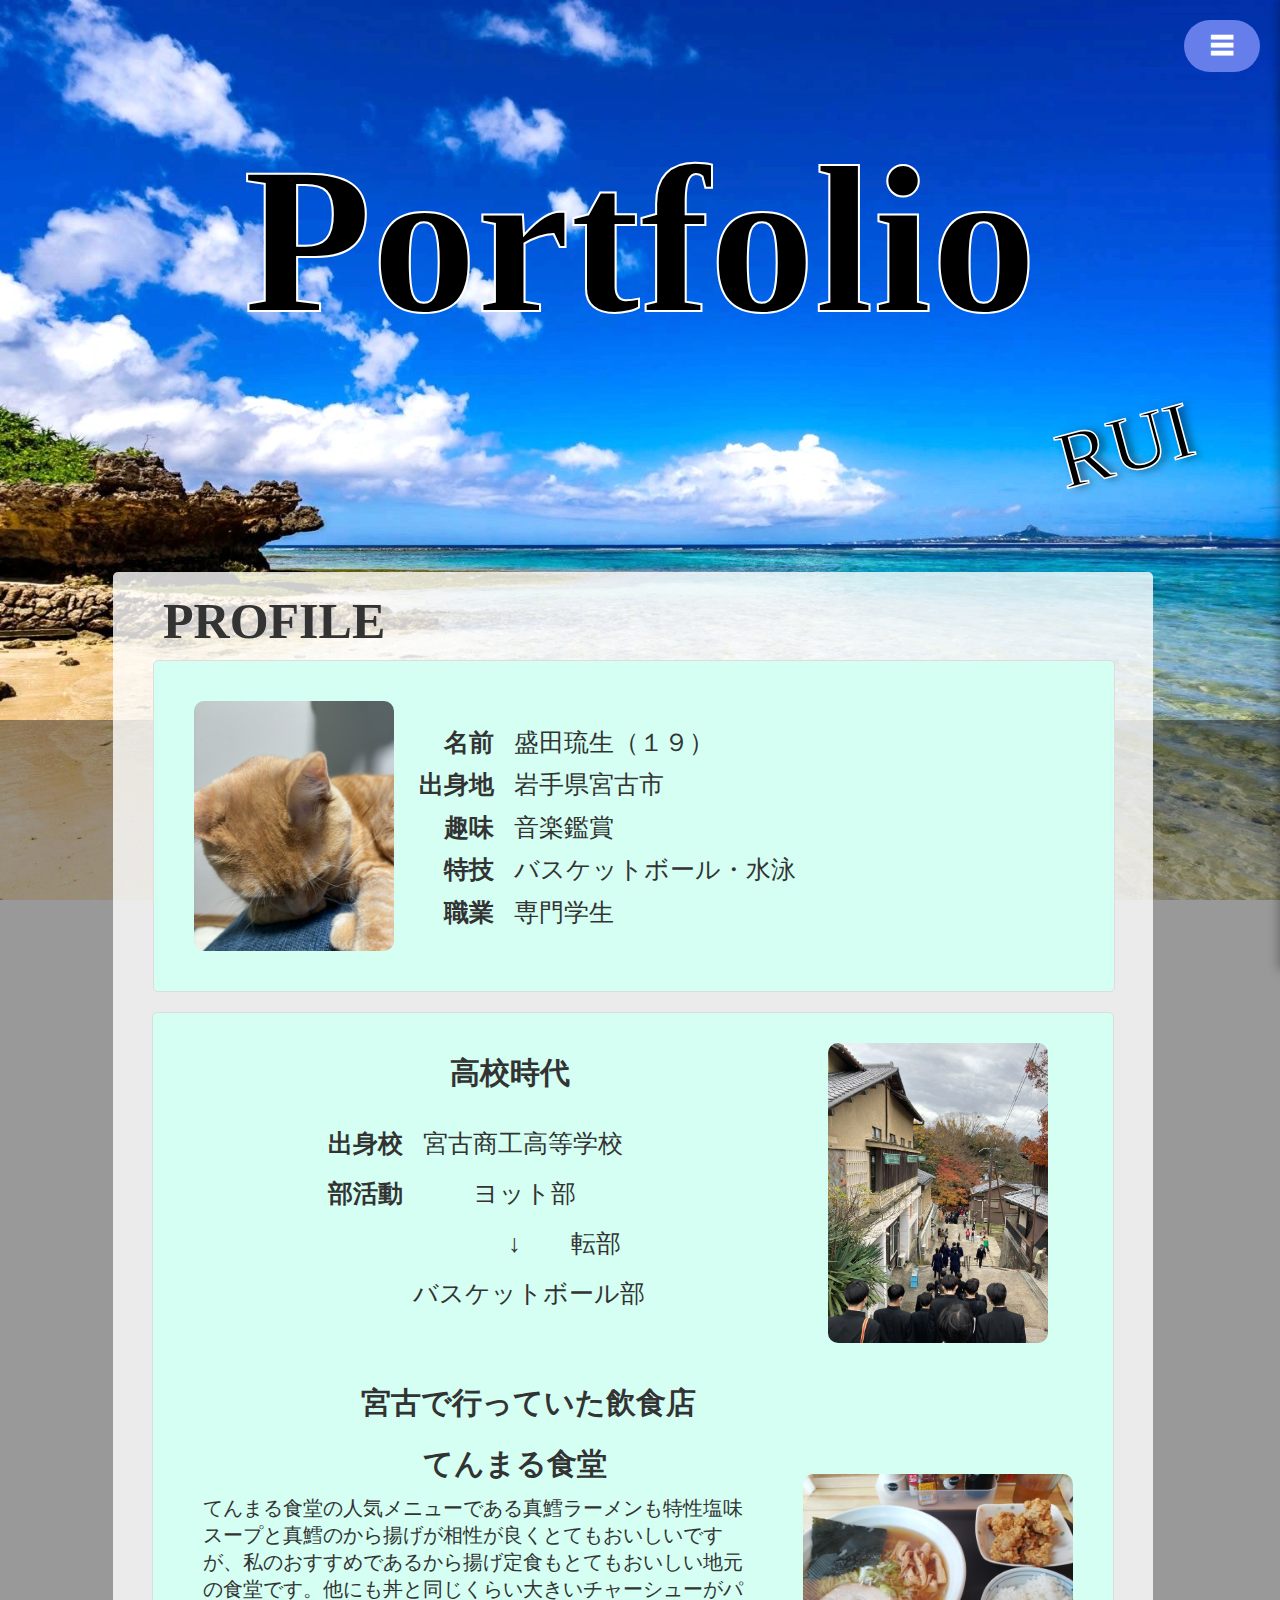
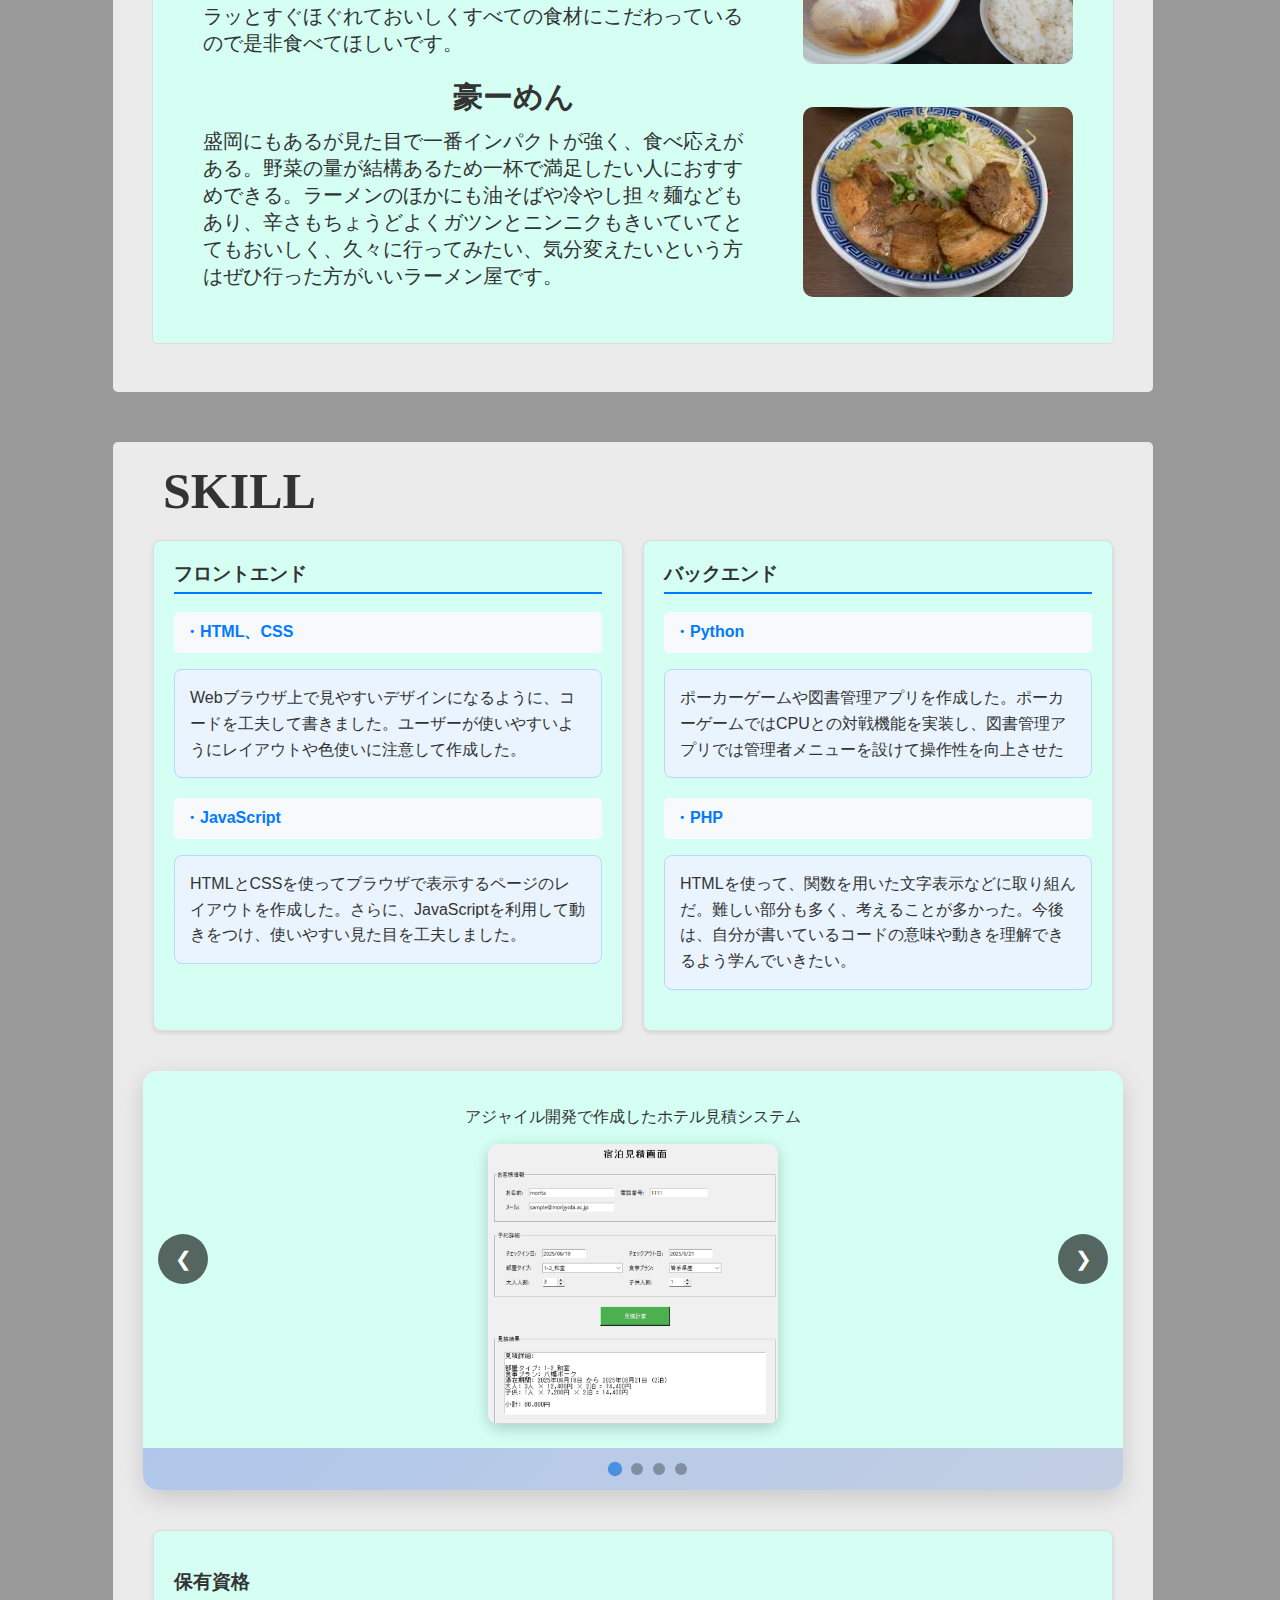
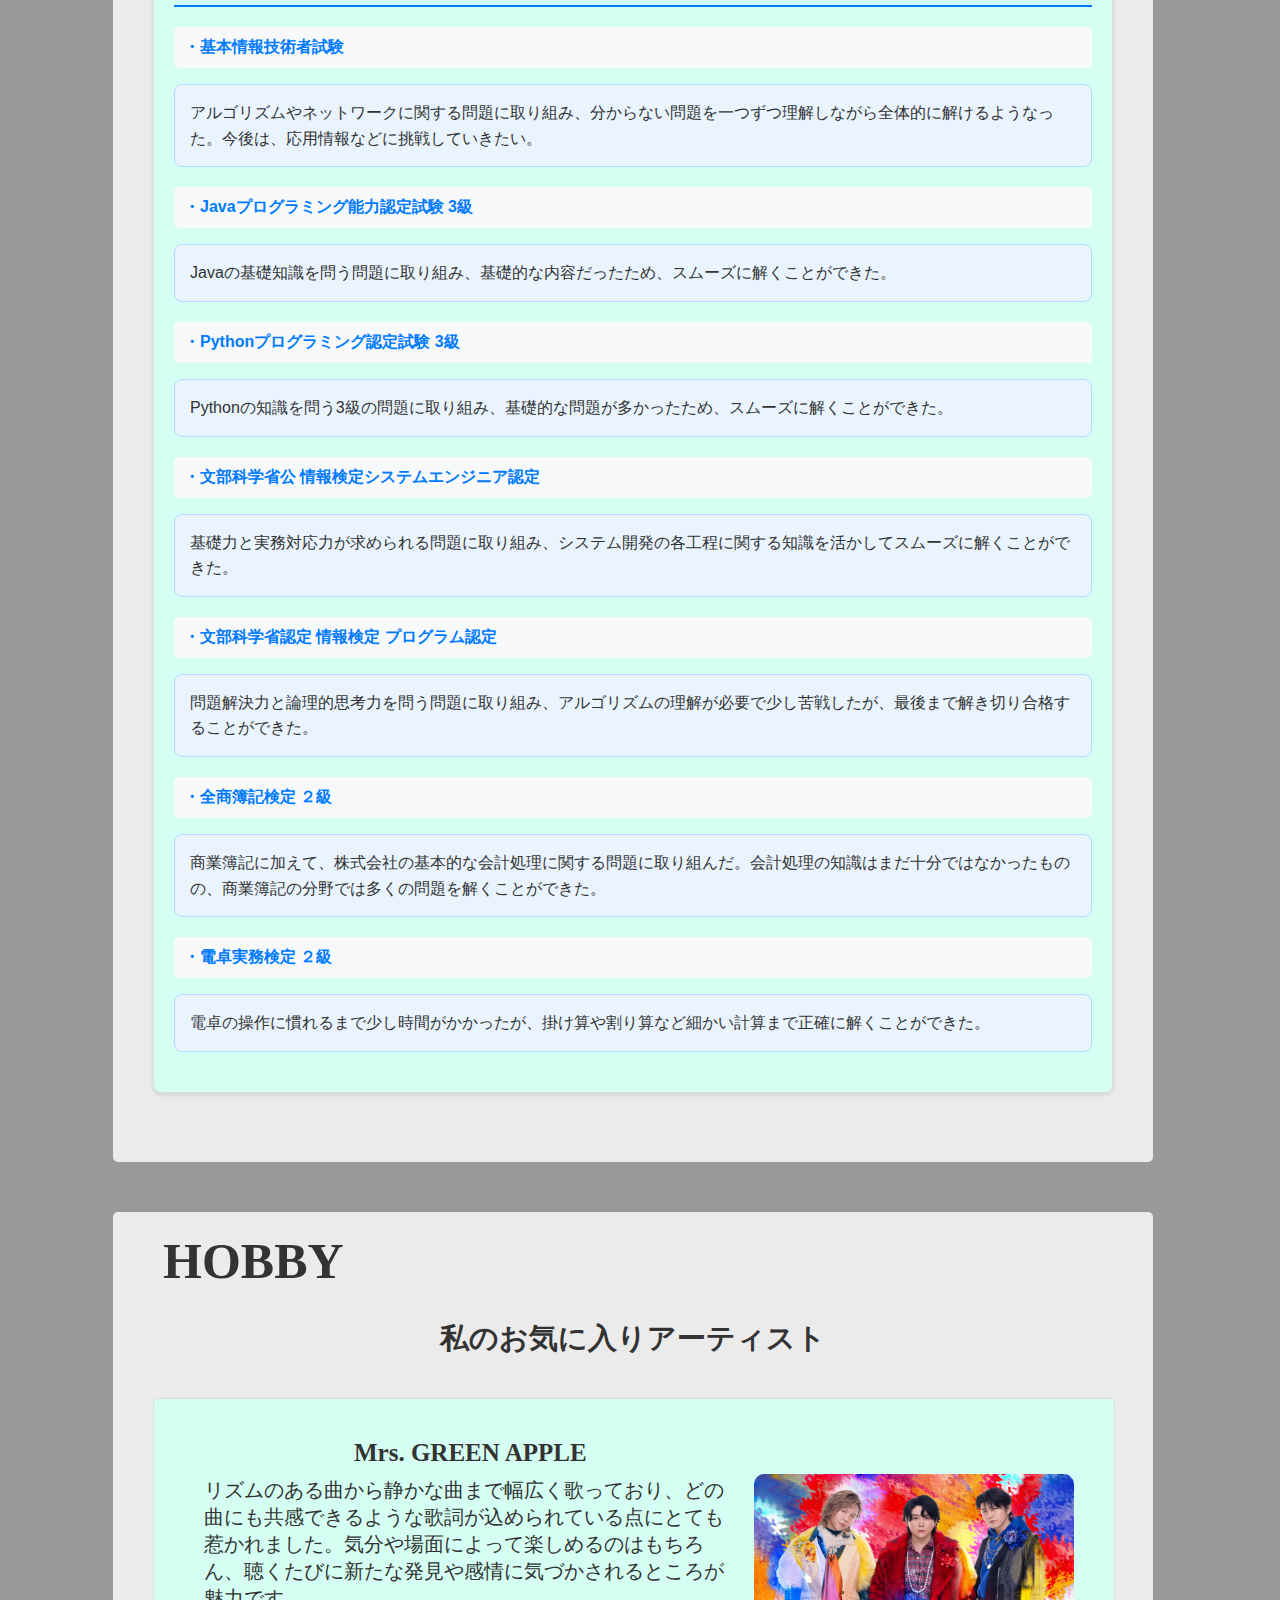
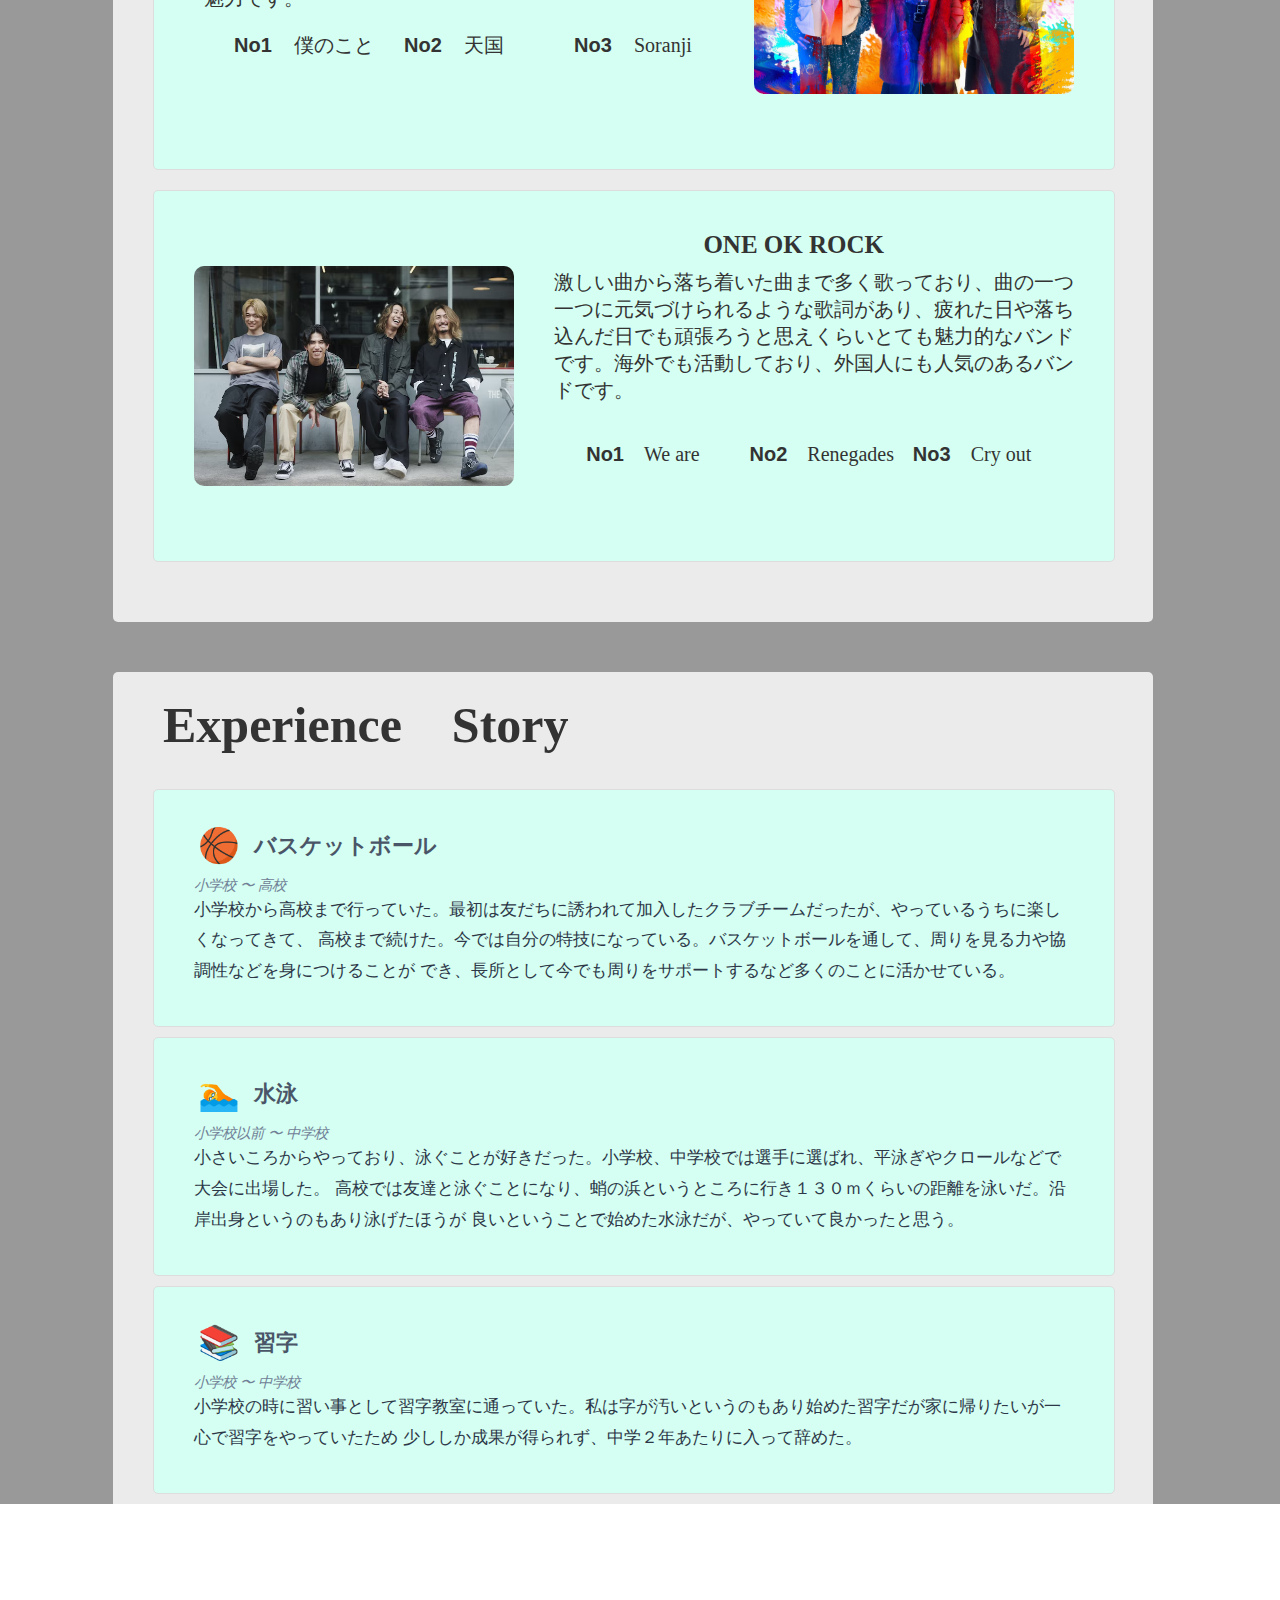
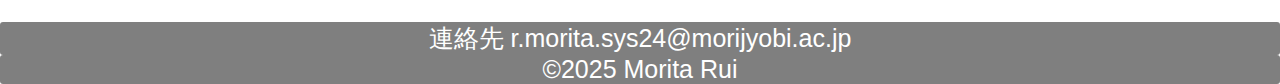
<file: index.html>
<!DOCTYPE html>
<html lang="ja">

<head>
    <meta charset="UTF-8">
    <meta name="viewport" content="width=device-width, initial-scale=1.0">
    <title>ポートフォリオ</title>
    <link rel="stylesheet" href="./index.css">
</head>

<body>
    <div id="dark-overlay"></div>
    <header>
        <div class="heading">
            <div class="rui-text">RUI</div>
            <h1>Portfolio</h1>
        </div>
        <div class="container">
            <div class="icon-container">
                <div id="menuIcon">
                    <span class="icon hamburger-icon">☰</span>
                </div>
            </div>

            <div class="taskbar" id="taskbar">
                <div class="taskbar-item" data-section="profile">
                    <span class="icon"></span> PROFILE
                </div>
                <div class="taskbar-item" data-section="skills">
                    <span class="icon"></span> SKILL
                </div>
                <div class="taskbar-item" data-section="hobby">
                    <span class="icon"></span> HOBBY
                </div>
                <div class="taskbar-item" data-section="experience">
                    <span class="icon"></span> Experience Story
                </div>
            </div>
        </div>
    </header>


    <main>
        <section class="section-profiles">
            <div id="profiles">
                <h2>PROFILE</h2>
            </div>
            <div class="projects">
                <div class="certification">
                    <div class="img-slide">
                        <div class="img-sliders">
                            <img src="./img/IMG_0448.jpg" width="250" height="300">
                            <img src="./img/IMG_1912.jpg" width="250" height="300">
                        </div>
                    </div>
                    <div class="justs">
                        <div class="adjust">
                            <h3 class="pro">名前</h3>
                            <h4>盛田琉生（１９）</h4>
                        </div>
                        <div class="adjust">
                            <h3 class="pro">出身地</h3>
                            <h4>岩手県宮古市</h4>
                        </div>
                        <div class="adjust">
                            <h3 class="pro">趣味</h3>
                            <h4>音楽鑑賞</h4>
                        </div>
                        <div class="adjust">
                            <h3 class="pro">特技</h3>
                            <h4>バスケットボール・水泳</h4>
                        </div>
                        <div class="adjust">
                            <h3 class="pro">職業</h3>
                            <h4>専門学生</h4>

                        </div>
                    </div>
                </div>
                <div class="certification2">
                    <div class="flex">
                        <div class="justs">
                            <h3 class="center">高校時代</h3>
                            <div class="adjust2">
                                <h3 class="pro2">出身校</h3>
                                <h4>宮古商工高等学校</h4>
                            </div>
                            <div class="adjust2">
                                <h3 class="pro2">部活動</h3>
                                <h4 class="club">ヨット部</h4>
                            </div>
                            <div class="adjust2">
                                <h4 class="club2">↓　　転部</h4>
                            </div>
                            <div class="adjust2">
                                <h4 class="club3">バスケットボール部</h4>
                            </div>
                        </div>
                        <div class="img-slide2">
                            <div class="img-sliders2">
                                <img src="./img/IMG_1285.jpg" width="250" height="300">
                                <img src="./img/IMG_1587.jpg" width="250" height="300">
                            </div>
                        </div>
                    </div>
                    <h3 class="center2">宮古で行っていた飲食店</h3>
                    <div class="restaurant">
                        <div class="tenmaru-gomen">
                            <h4 class="tenmaru">てんまる食堂</h4>
                            <p>てんまる食堂の人気メニューである真鱈ラーメンも特性塩味スープと真鱈のから揚げが相性が良くとてもおいしいですが、私のおすすめであるから揚げ定食もとてもおいしい地元の食堂です。他にも丼と同じくらい大きいチャーシューがパラッとすぐほぐれておいしくすべての食材にこだわっているので是非食べてほしいです。
                            </p>
                        </div>
                        <div class="eat-ten">
                            <img src="./img/てんまる.jpg" class="tenmaru-img">
                        </div>
                    </div>

                    <div class="restaurant">
                        <div class="tenmaru-gomen">
                            <h4 class="gomen">豪ーめん</h4>
                            <p>盛岡にもあるが見た目で一番インパクトが強く、食べ応えがある。野菜の量が結構あるため一杯で満足したい人におすすめできる。ラーメンのほかにも油そばや冷やし担々麺などもあり、辛さもちょうどよくガツンとニンニクもきいていてとてもおいしく、久々に行ってみたい、気分変えたいという方はぜひ行った方がいいラーメン屋です。
                            </p>
                        </div>
                        <div class="eat-go" style="margin-top: 30px;">
                            <img src="./img/ごーめん.jpg" class="gomen-img">
                        </div>
                    </div>
                </div>
            </div>
        </section>

        <section class="section-skill">
            <div id="profiles">
                <h2>SKILL</h2>
            </div>
            <div class="skills-container">
                <div class="skillcard1">
                    <h3>フロントエンド</h3>
                    <p>
                        <span class="skill-item">・HTML、CSS</span>
                    </p>
                    <div class="skill-details">
                        <p>Webブラウザ上で見やすいデザインになるように、コードを工夫して書きました。ユーザーが使いやすいようにレイアウトや色使いに注意して作成した。</p>
                    </div>
                    <p>
                        <span class="skill-item">・JavaScript</span>
                    </p>
                    <div class="skill-details">
                        <p>HTMLとCSSを使ってブラウザで表示するページのレイアウトを作成した。さらに、JavaScriptを利用して動きをつけ、使いやすい見た目を工夫しました。</p>
                    </div>
                </div>
                <div class="skillcard2">
                    <h3>バックエンド</h3>
                    <p>
                        <span class="skill-item">・Python</span>
                    </p>
                    <div class="skill-details">
                        <p>ポーカーゲームや図書管理アプリを作成した。ポーカーゲームではCPUとの対戦機能を実装し、図書管理アプリでは管理者メニューを設けて操作性を向上させた</p>
                    </div>
                    <p>
                        <span class="skill-item">・PHP</span>
                    </p>
                    <div class="skill-details">
                        <p>HTMLを使って、関数を用いた文字表示などに取り組んだ。難しい部分も多く、考えることが多かった。今後は、自分が書いているコードの意味や動きを理解できるよう学んでいきたい。</p>
                    </div>
                </div>
            </div>

            <div class="image-gallery">
                <div class="gallery-container">
                    <div class="gallery-track" id="galleryTrack">
                        <div class="gallery-slide">
                            <div class="block-regu">
                                <p class="text-top">アジャイル開発で作成したホテル見積システム</p>
                                <img src="./img/ホテル管理.png" alt="ホテル管理">
                            </div>
                        </div>
                        <div class="gallery-slide">
                            <div class="block-regu">
                                <p>Pythonで作成したポーカーゲーム</p>
                                <img src="./img/ポーカーゲーム.png" alt="ポーカーゲーム">
                            </div>
                        </div>
                        <div class="gallery-slide">
                            <div class="block-regu">
                                <p>Pythonで作成した図書管理システム</p>
                                <img src="./img/図書管理.png" alt="図書管理">
                            </div>
                        </div>
                        <div class="gallery-slide">
                            <div class="block-regu">
                                <p>javascriptで作成したタイピングゲーム</p>
                                <img src="./img/タイピング.png" alt="図書管理">
                            </div>
                        </div>
                    </div>
                    <button class="gallery-nav prev" onclick="previousSlide()">❮</button>
                    <button class="gallery-nav next" onclick="nextSlide()">❯</button>
                </div>
                <div class="gallery-indicators">
                    <span class="indicator active" onclick="currentSlide(1)"></span>
                    <span class="indicator" onclick="currentSlide(2)"></span>
                    <span class="indicator" onclick="currentSlide(3)"></span>
                    <span class="indicator" onclick="currentSlide(4)"></span>
                </div>
            </div>

            <div class="skills-container">
                <div class="get-skill">
                    <h3>保有資格</h3>
                    <p>
                        <span class="skill-item">・基本情報技術者試験</span>
                    </p>
                    <div class="skill-details">
                        <p>アルゴリズムやネットワークに関する問題に取り組み、分からない問題を一つずつ理解しながら全体的に解けるようなった。今後は、応用情報などに挑戦していきたい。</p>
                    </div>
                    <p>
                        <span class="skill-item">・Javaプログラミング能力認定試験 3級</span>
                    </p>
                    <div class="skill-details">
                        <p>Javaの基礎知識を問う問題に取り組み、基礎的な内容だったため、スムーズに解くことができた。</p>
                    </div>
                    <p>
                        <span class="skill-item">・Pythonプログラミング認定試験 3級</span>
                    </p>
                    <div class="skill-details">
                        <p>Pythonの知識を問う3級の問題に取り組み、基礎的な問題が多かったため、スムーズに解くことができた。</p>
                    </div>
                    <p>
                        <span class="skill-item">・文部科学省公 情報検定システムエンジニア認定</span>
                    </p>
                    <div class="skill-details">
                        <p>基礎力と実務対応力が求められる問題に取り組み、システム開発の各工程に関する知識を活かしてスムーズに解くことができた。</p>
                    </div>
                    <p>
                        <span class="skill-item">・文部科学省認定 情報検定 プログラム認定</span>
                    </p>
                    <div class="skill-details">
                        <p>問題解決力と論理的思考力を問う問題に取り組み、アルゴリズムの理解が必要で少し苦戦したが、最後まで解き切り合格することができた。</p>
                    </div>
                    <p>
                        <span class="skill-item">・全商簿記検定 ２級</span>
                    </p>
                    <div class="skill-details">
                        <p>商業簿記に加えて、株式会社の基本的な会計処理に関する問題に取り組んだ。会計処理の知識はまだ十分ではなかったものの、商業簿記の分野では多くの問題を解くことができた。</p>
                    </div>
                    <p>
                        <span class="skill-item">・電卓実務検定 ２級</span>
                    </p>
                    <div class="skill-details">
                        <p>電卓の操作に慣れるまで少し時間がかかったが、掛け算や割り算など細かい計算まで正確に解くことができた。</p>
                    </div>
                </div>
            </div>
        </section>

        <section class="section-hobby">
            <div id="profiles">
                <h2>HOBBY</h2>
            </div>
            <div class="artist">
                <h3>私のお気に入りアーティスト</h3>
            </div>
            <div class="projects">
                <div class="certification">
                    <div class="sinking">
                        <div class="singer-details">
                            <h3 class="singer">Mrs. GREEN APPLE</h3>
                            <p>リズムのある曲から静かな曲まで幅広く歌っており、どの曲にも共感できるような歌詞が込められている点にとても惹かれました。気分や場面によって楽しめるのはもちろん、聴くたびに新たな発見や感情に気づかされるところが魅力です。
                            </p>
                            <div class="align">
                                <div class="rank">
                                    <h5 class="number">No1</h5>
                                    <p class="num">僕のこと</p>
                                </div>
                                <div class="rank">
                                    <h5 class="number">No2</h5>
                                    <p class="num">天国</p>
                                </div>
                                <div class="rank">
                                    <h5 class="number">No3</h5>
                                    <p class="num">Soranji</p>
                                </div>
                            </div>
                        </div>
                        <div class="sing">
                            <img src="./img/ミセス.jpeg" class="sing-img1">
                        </div>
                    </div>
                </div>
                <div class="certification">
                    <div class="sinking">
                        <div class="sing">
                            <img src="./img/oneok.avif" class="sing-img2">
                        </div>
                        <div class="singer-details2">
                            <h3 class="singer2">ONE OK ROCK</h3>
                            <p>激しい曲から落ち着いた曲まで多く歌っており、曲の一つ一つに元気づけられるような歌詞があり、疲れた日や落ち込んだ日でも頑張ろうと思えくらいとても魅力的なバンドです。海外でも活動しており、外国人にも人気のあるバンドです。
                            </p>
                            <div class="align2">
                                <div class="rank2">
                                    <h5 class="number">No1</h5>
                                    <p class="num2">We are</p>
                                </div>
                                <div class="rank2">
                                    <h5 class="number">No2</h5>
                                    <p class="num2">Renegades</p>
                                </div>
                                <div class="rank2">
                                    <h5 class="number">No3</h5>
                                    <p class="num2">Cry out</p>
                                </div>
                            </div>
                        </div>
                    </div>
                </div>
        </section>
        <section class="section-experiencestory">
            <div id="profiles">
                <h2 class="exp">Experience　Story</h2>
            </div>
            <div class="certification">
                <div class="experience-card">
                    <div class="experience-title">
                        <div class="experience-icon basketball-icon">🏀</div>
                        バスケットボール
                    </div>
                    <div class="period">小学校 〜 高校</div>
                    <div class="experience-content">
                        小学校から高校まで行っていた。最初は友だちに誘われて加入したクラブチームだったが、やっているうちに楽しくなってきて、
                        高校まで続けた。今では自分の特技になっている。バスケットボールを通して、周りを見る力や協調性などを身につけることが
                        でき、長所として今でも周りをサポートするなど多くのことに活かせている。
                    </div>
                </div>
            </div>


            <div class="certification">
                <div class="experience-card">
                    <div class="experience-title">
                        <div class="experience-icon swimming-icon">🏊</div>
                        水泳
                    </div>
                    <div class="period">小学校以前 〜 中学校</div>
                    <div class="experience-content">
                        小さいころからやっており、泳ぐことが好きだった。小学校、中学校では選手に選ばれ、平泳ぎやクロールなどで大会に出場した。
                        高校では友達と泳ぐことになり、蛸の浜というところに行き１３０ｍくらいの距離を泳いだ。沿岸出身というのもあり泳げたほうが
                        良いということで始めた水泳だが、やっていて良かったと思う。
                    </div>
                </div>
            </div>


            <div class="certification">
                <div class="experience-card">
                    <div class="experience-title">
                        <div class="experience-icon study-icon">📚</div>
                        習字
                    </div>
                    <div class="period">小学校 〜 中学校</div>
                    <div class="experience-content">
                        小学校の時に習い事として習字教室に通っていた。私は字が汚いというのもあり始めた習字だが家に帰りたいが一心で習字をやっていたため
                        少ししか成果が得られず、中学２年あたりに入って辞めた。
                    </div>
                </div>
            </div>
        </section>
    </main>

    <footer>
        <p class="footer-p">連絡先 r.morita.sys24@morijyobi.ac.jp</p>
        <p class="footer-p">©2025 Morita Rui</p>
    </footer>
    <script type="text/javascript" src="index.js"></script>
</body>

</html>
</file>
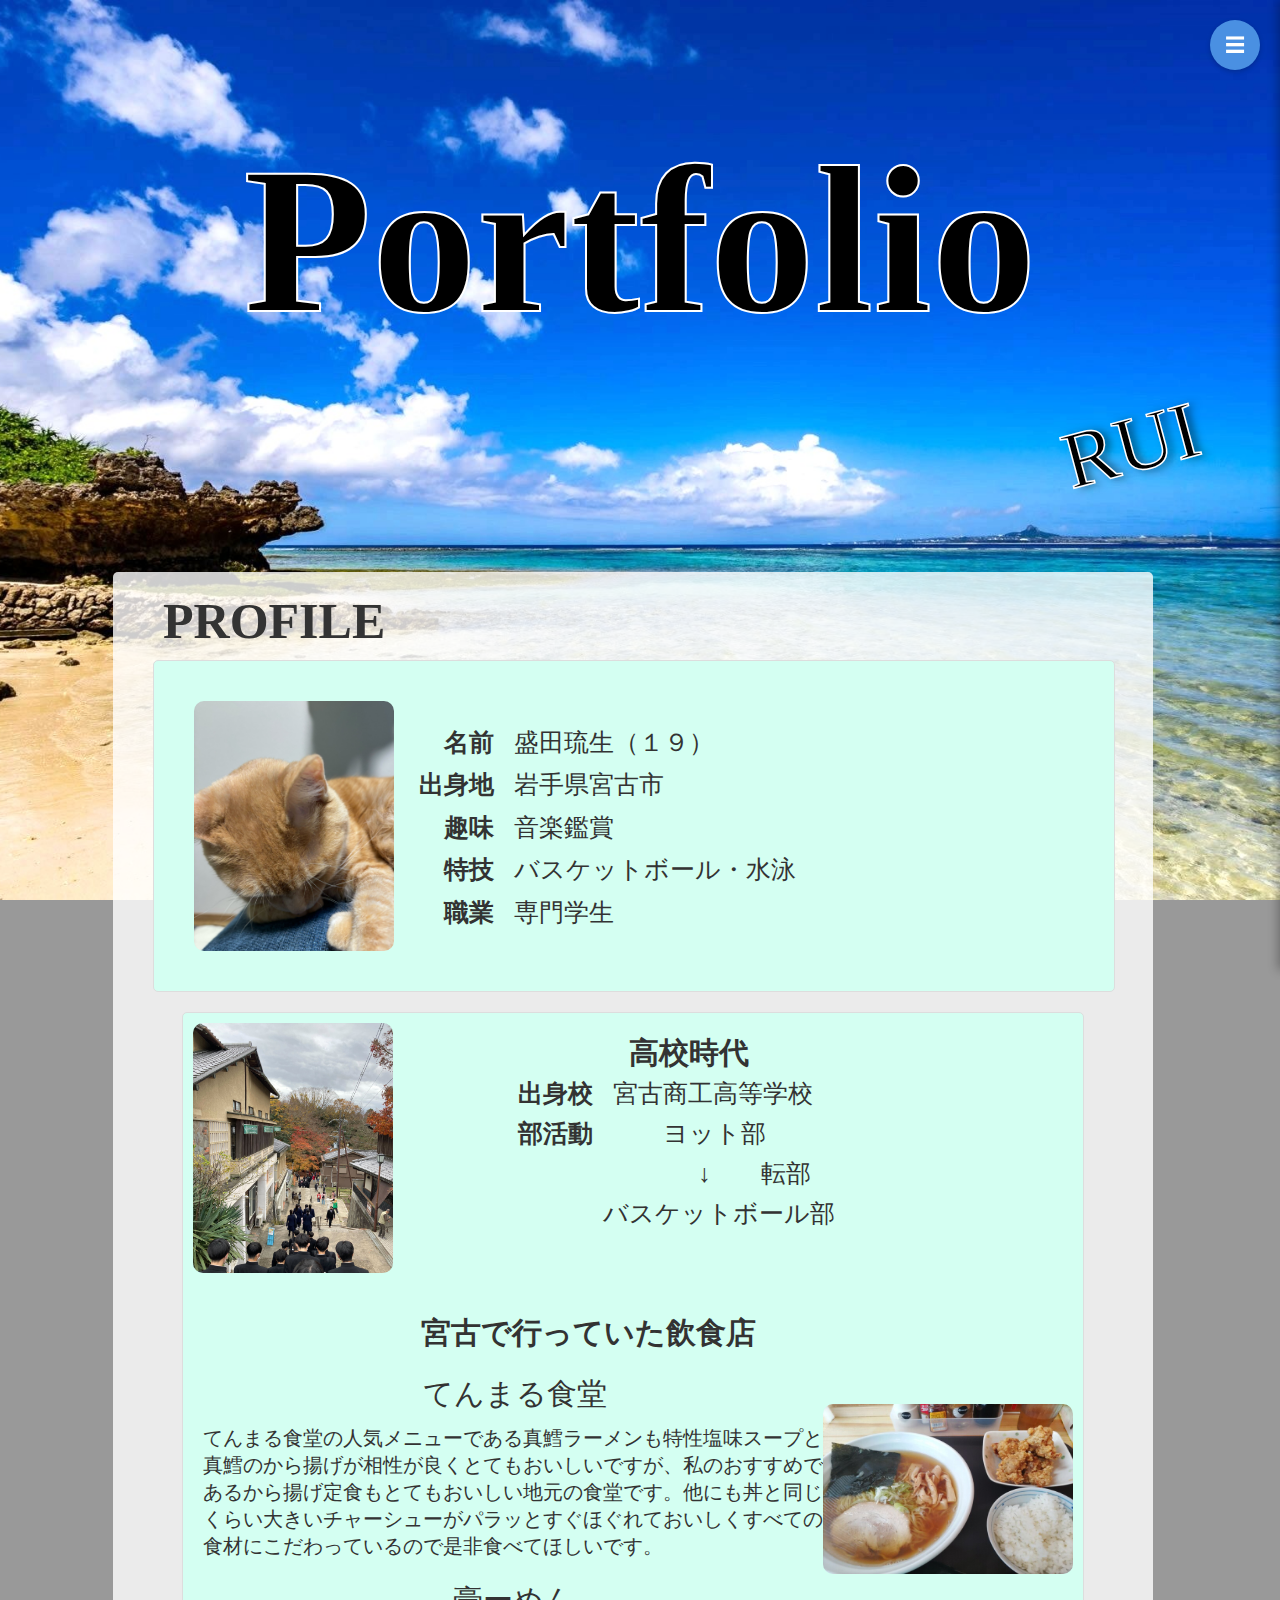
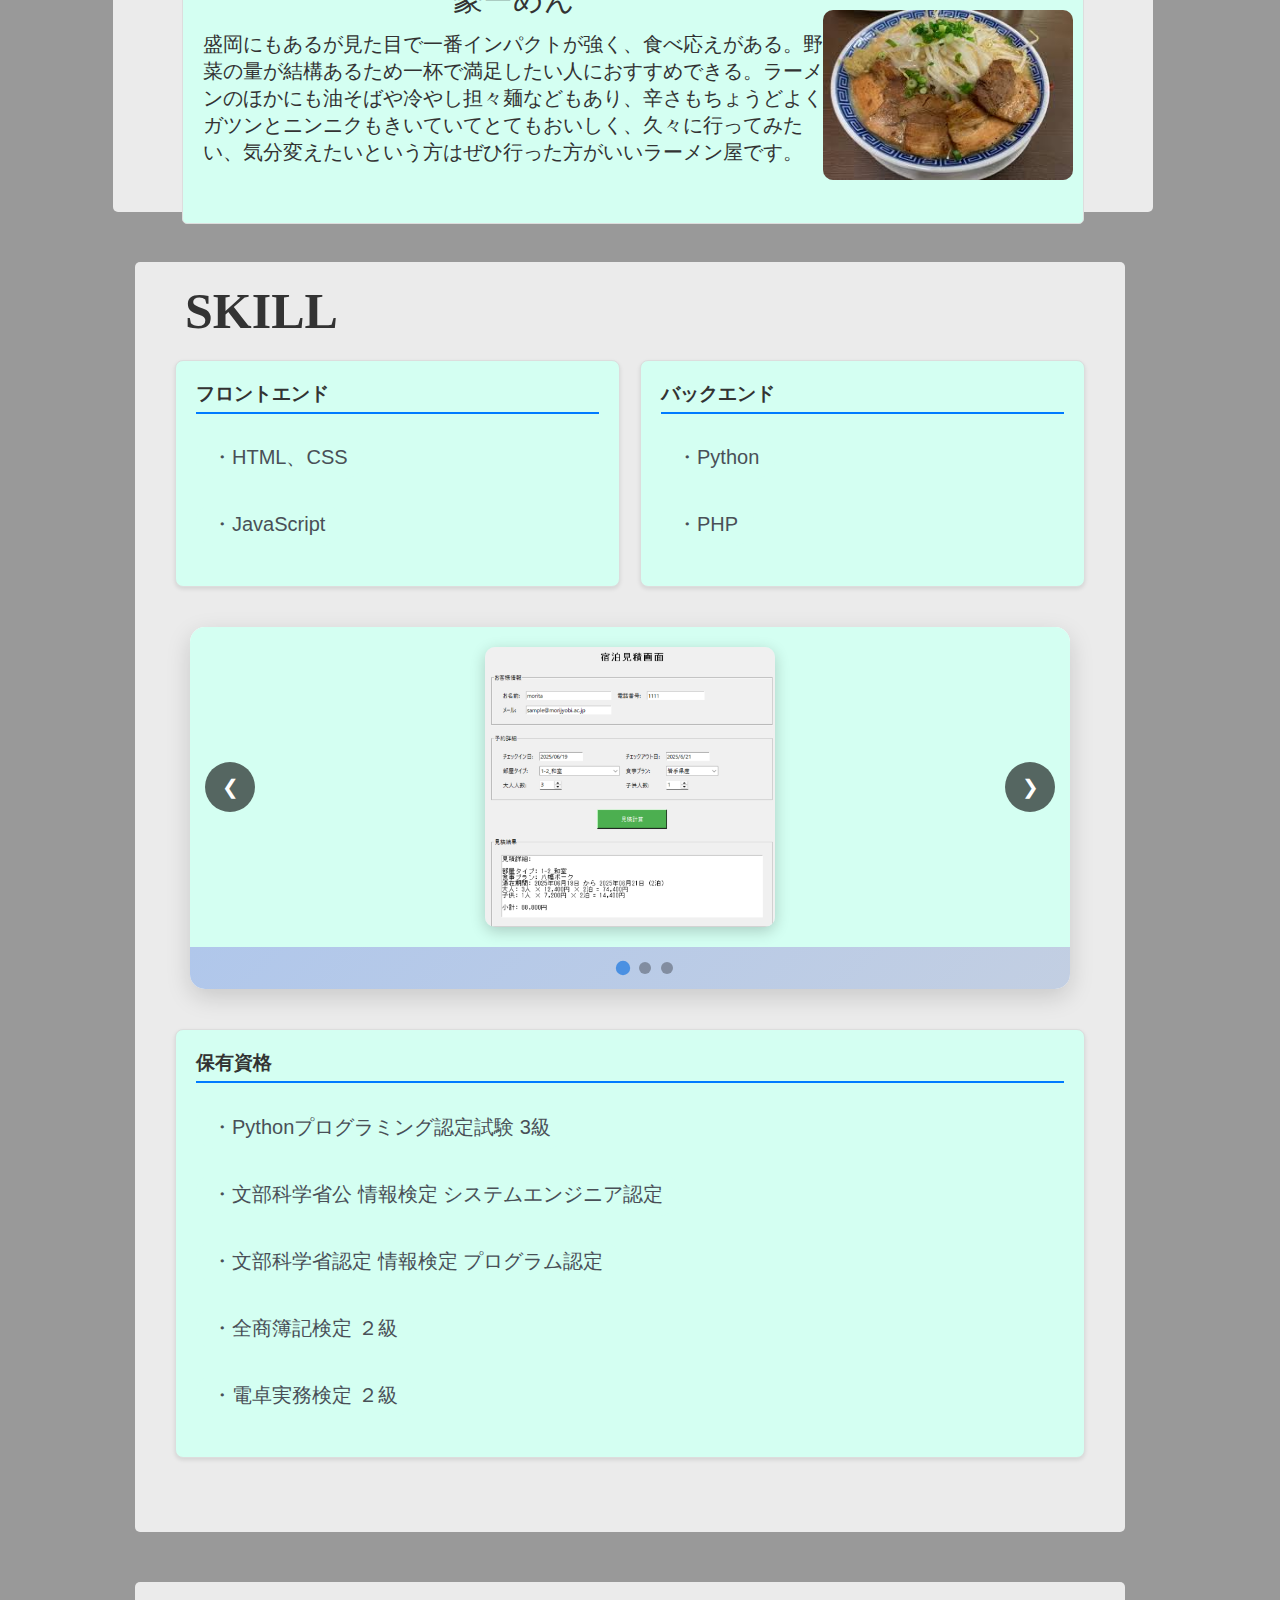
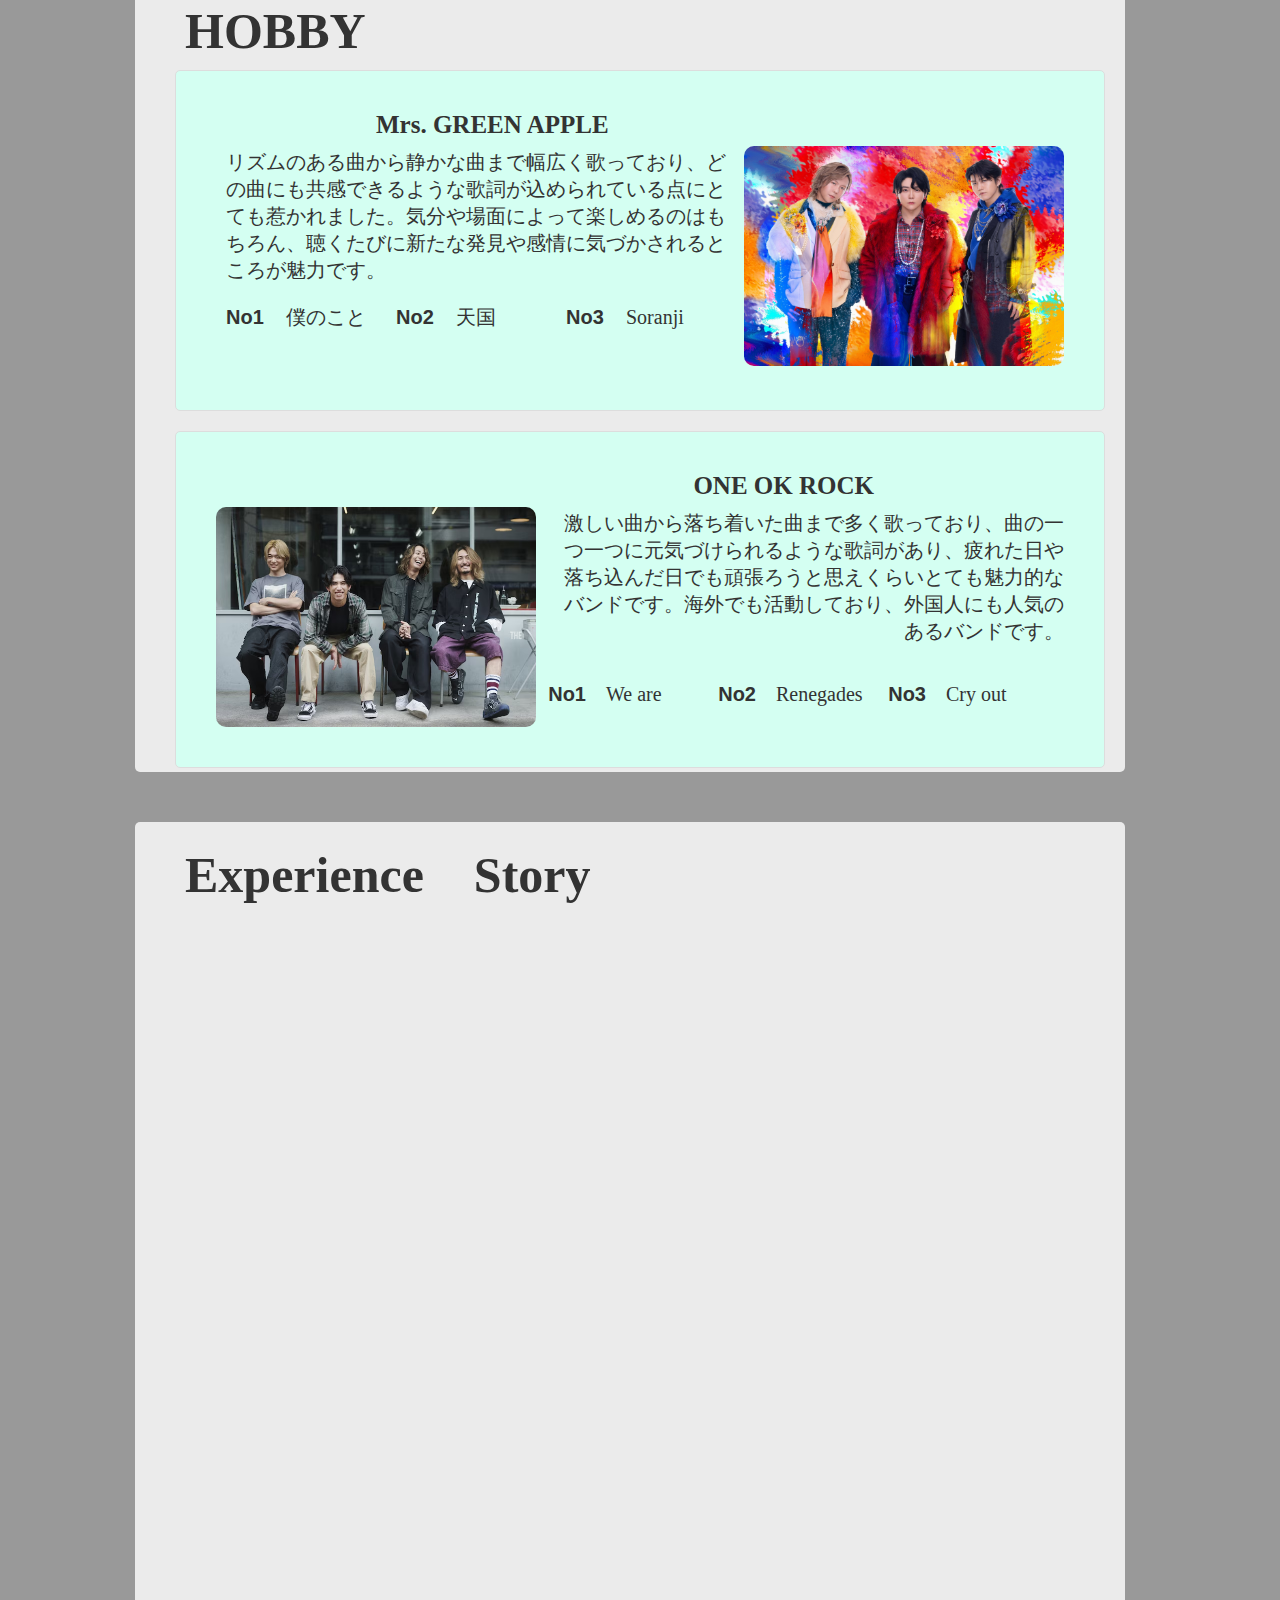
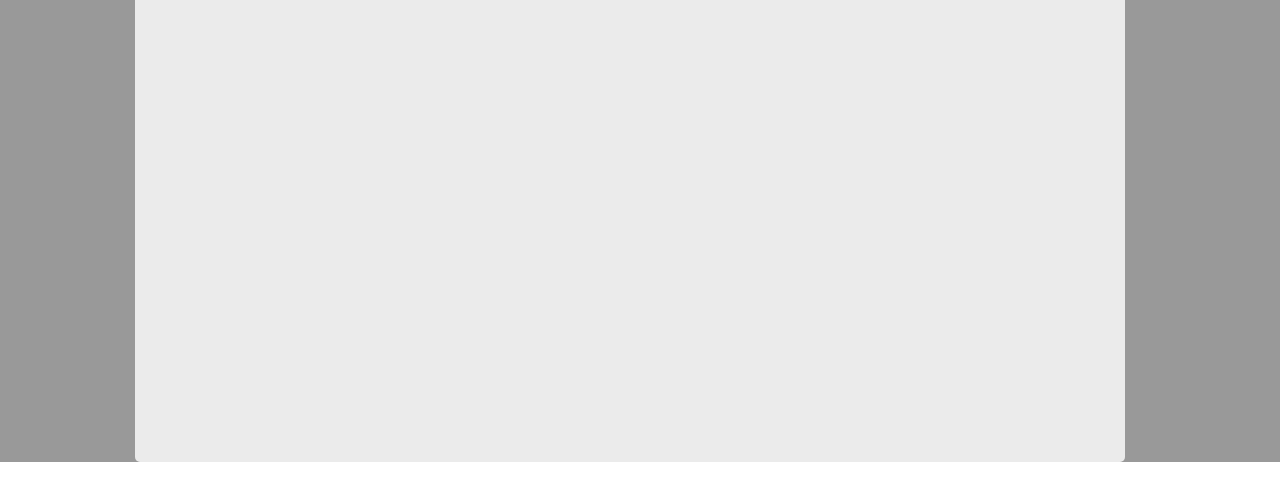
<file: index/index.html>
<!DOCTYPE html>
<html lang="ja">

<head>
    <meta charset="UTF-8">
    <meta name="viewport" content="width=device-width, initial-scale=1.0">
    <title>ポートフォリオ</title>
    <link rel="stylesheet" href="./index.css">
</head>

<body>
    <header>
        <div class="heading">
            <div class="rui-text">RUI</div>
            <h1>Portfolio</h1>
        </div>
        <div class="container">
            <div class="taskbar" id="taskbar">
                <div class="taskbar-item" onclick="selectTask('home')">
                    <span class="icon"></span> PROFILE
                </div>
                <div class="taskbar-item" onclick="selectTask('search')">
                    <span class="icon"></span> SKILL
                </div>
                <div class="taskbar-item" onclick="selectTask('settings')">
                    <span class="icon"></span> HOBBY
                </div>
                <div class="taskbar-item" onclick="selectTask('special')">
                    <span class="icon"></span> Experience　Story
                </div>
            </div>

            <div class="icon-container">
                <div class="menu-icon" id="menuIcon">
                    ☰
                </div>
            </div>
        </div>
    </header>


    <main>
        <section class="section-profiles">
            <div id="profiles">
                <h2>PROFILE</h2>
            </div>
            <div class="projects">
                <div class="certification">
                    <div class="img-slide">
                        <div class="img-sliders">
                            <img src="./IMG_0448.jpg" width="250" height="300">
                            <img src="./IMG_1912.jpg" width="250" height="300">
                        </div>
                    </div>
                    <div class="justs">
                        <div class="adjust">
                            <h3 class="pro">名前</h3>
                            <h4>盛田琉生（１９）</h4>
                        </div>
                        <div class="adjust">
                            <h3 class="pro">出身地</h3>
                            <h4>岩手県宮古市</h4>
                        </div>
                        <div class="adjust">
                            <h3 class="pro">趣味</h3>
                            <h4>音楽鑑賞</h4>
                        </div>
                        <div class="adjust">
                            <h3 class="pro">特技</h3>
                            <h4>バスケットボール・水泳</h4>
                        </div>
                        <div class="adjust">
                            <h3 class="pro">職業</h3>
                            <h4>専門学生</h4>

                        </div>
                    </div>
                </div>
                <div class="certification2">
                    <div class="flex">
                        <div class="img-slide">
                            <div class="img-sliders">
                                <img src="./IMG_1285.jpg" width="250" height="300">
                                <img src="./IMG_1587.jpg" width="250" height="300">
                            </div>
                        </div>
                        <div class="justs">
                            <h3 class="center">高校時代</h3>
                            <div class="adjust2">
                                <h3 class="pro2">出身校</h3>
                                <h4>宮古商工高等学校</h4>
                            </div>
                            <div class="adjust2">
                                <h3 class="pro2">部活動</h3>
                                <h4 class="club">ヨット部</h4>
                            </div>
                            <div class="adjust2">
                                <h4 class="club2">↓　　転部</h4>
                            </div>
                            <div class="adjust2">
                                <h4 class="club3">バスケットボール部</h4>
                            </div>
                        </div>
                    </div>
                    <h3 class="center2">宮古で行っていた飲食店</h3>
                    <div class="restaurant">
                        <div class="tenmaru-gomen">
                            <h4 class="tenmaru">てんまる食堂</h4>
                            <p>てんまる食堂の人気メニューである真鱈ラーメンも特性塩味スープと真鱈のから揚げが相性が良くとてもおいしいですが、私のおすすめであるから揚げ定食もとてもおいしい地元の食堂です。他にも丼と同じくらい大きいチャーシューがパラッとすぐほぐれておいしくすべての食材にこだわっているので是非食べてほしいです。
                            </p>
                        </div>
                        <div class="eat-ten">
                            <img src="./てんまる.jpg" width="250" height="170" style="border-radius: 10px;">
                        </div>
                    </div>

                    <div class="restaurant">
                        <div class="tenmaru-gomen">
                            <h4 class="gomen">豪ーめん</h4>
                            <p>盛岡にもあるが見た目で一番インパクトが強く、食べ応えがある。野菜の量が結構あるため一杯で満足したい人におすすめできる。ラーメンのほかにも油そばや冷やし担々麺などもあり、辛さもちょうどよくガツンとニンニクもきいていてとてもおいしく、久々に行ってみたい、気分変えたいという方はぜひ行った方がいいラーメン屋です。</p>
                        </div>
                        <div class="eat-go" style="margin-top: 30px;">
                            <img src="./ごーめん.jpg" width="250" height="170" style=" border-radius: 10px;">
                        </div>
                    </div>
                </div>
            </div>
            </div>
        </section>

        <section class="section-skill">
            <div id="profiles">
                <h2>SKILL</h2>
            </div>
            <div class="skills-container">
                <div class="skillcard1">
                    <h3>フロントエンド</h3>
                    <p>
                        <span class="skill-item" onclick="showDetails('html-css')">・HTML、CSS</span><br>
                    </p>
                    <div id="html-css-details" class="skill-details">
                        <button class="close-btn" onclick="hideDetails('html-css')">×</button>
                        <h4>HTML、CSS</h4>
                        <p>Webブラウザ上で見やすいようなデザインでコードを書くことができ、課題にも周りと協力して行うことができた。</p>
                    </div>
                    <p>
                        <span class="skill-item" onclick="showDetails('javascript')">・JavaScript</span>
                    </p>
                    <div id="javascript-details" class="skill-details">
                        <button class="close-btn" onclick="hideDetails('javascript')">×</button>
                        <h4>JavaScript</h4>
                        <p>HTML,CSSを活用しながら、それにアニメーションみたいな動きをつけ扱いやすいブラウザを作成することができた。</p>
                    </div>
                </div>
                <div class="skillcard2">
                    <h3>バックエンド</h3>
                    <p>
                        <span class="skill-item" onclick="showDetails('python')">・Python</span>
                    </p>
                    <div id="python-details" class="skill-details">
                        <button class="close-btn" onclick="hideDetails('python')">×</button>
                        <h4>Python</h4>
                        <p>Pythonではポーカーゲームや図書管理アプリなどを作り、CPUとの対戦や管理者メニューなどを実装し多くのことを学ぶことができた。</p>
                    </div>
                    <p>
                        <span class="skill-item" onclick="showDetails('php')">・PHP</span>
                    </p>
                    <div id="php-details" class="skill-details">
                        <button class="close-btn" onclick="hideDetails('php')">×</button>
                        <h4>PHP</h4>
                        <p>HTMLを用いて、関数で文字を表示させたりなど難しいところが多く、考えることがたくさんあるのでこれからもっと理解できるように勉強していきたい。</p>
                    </div>
                </div>
            </div>

            <div class="image-gallery">
                <div class="gallery-container">
                    <div class="gallery-track" id="galleryTrack">
                        <div class="gallery-slide">
                            <img src="./ホテル管理.png" alt="ホテル管理">
                        </div>
                        <div class="gallery-slide">
                            <img src="./ポーカーゲーム.png" alt="ポーカーゲーム">
                        </div>
                        <div class="gallery-slide">
                            <img src="./図書管理.png" alt="図書管理">
                        </div>
                    </div>
                    <button class="gallery-nav prev" onclick="previousSlide()">❮</button>
                    <button class="gallery-nav next" onclick="nextSlide()">❯</button>
                </div>
                <div class="gallery-indicators">
                    <span class="indicator active" onclick="currentSlide(1)"></span>
                    <span class="indicator" onclick="currentSlide(2)"></span>
                    <span class="indicator" onclick="currentSlide(3)"></span>
                </div>
            </div>

            <div class="skills-container">
                <div class="get-skill">
                    <h3>保有資格</h3>
                    <p>
                        <span class="skill-item" onclick="showDetails('python-skill')">・Pythonプログラミング認定試験 3級</span><br>
                    </p>
                    <div id="python-skill-details" class="skill-details">
                        <button class="close-btn" onclick="hideDetails('python-skill')">×</button>
                        <h4>Pythonプログラミング認定試験</h4>
                        <p>Pythonの知識的な問題で、3級なのでそこまで難しいものはなく、簡単に解くことができた。</p>
                    </div>
                    <p>
                        <span class="skill-item" onclick="showDetails('system-skill')">・文部科学省公 情報検定
                            システムエンジニア認定</span><br>
                    </p>
                    <div id="system-skill-details" class="skill-details">
                        <button class="close-btn" onclick="hideDetails('system-skill')">×</button>
                        <h4>文部科学省公 情報検定 システムエンジニア認定</h4>
                        <p>基礎力と実務対応力が必要になる問題で、システム開発の各工程に関する知識などが出てある程度勉強していたため簡単に解くことができた。</p>
                    </div>
                    <p>
                        <span class="skill-item" onclick="showDetails('program-skill')">・文部科学省認定 情報検定 プログラム認定</span><br>
                    </p>
                    <div id="program-skill-details" class="skill-details">
                        <button class="close-btn" onclick="hideDetails('program-skill')">×</button>
                        <h4>文部科学省認定 情報検定 プログラム認定</h4>
                        <p>問題解決力と論理的思考力が問われるもので、アルゴリズムの理解などが必要で少し苦戦したが解けない問題ではなかったので最後まで解くことができ合格することができた</p>
                    </div>
                    <p>
                        <span class="skill-item" onclick="showDetails('Bookkeeping-skill')">・全商簿記検定 ２級</span><br>
                    </p>
                    <div id="Bookkeeping-skill-details" class="skill-details">
                        <button class="close-btn" onclick="hideDetails('Bookkeeping-skill')">×</button>
                        <h4>全商簿記検定 ２級</h4>
                        <p>商業簿記に加えて、株式会社の基本的な会計処理に関する知識などが問われ、会計処理などの知識ではそこまで得意ではなかったが商業簿記で多く解くことができた。</p>
                    </div>
                    <p>
                        <span class="skill-item" onclick="showDetails('col-skill')">・電卓実務検定 ２級</span><br>
                    </p>
                    <div id="col-skill-details" class="skill-details">
                        <button class="close-btn" onclick="hideDetails('col-skill')">×</button>
                        <h4>電卓実務検定 ２級</h4>
                        <p>電卓になれるのに少し時間がかかったが、掛け算や割り算など細かいとこまで解くことができた。</p>
                    </div>
                </div>
            </div>
        </section>

        <section class="section-hobby">
            <div id="profiles">
                <h2>HOBBY</h2>
            </div>
            <div class="projects">
                <div class="certification">
                    <div class="sinking">
                        <div class="singer-details">
                            <h3 class="singer">Mrs. GREEN APPLE</h3>
                            <p>リズムのある曲から静かな曲まで幅広く歌っており、どの曲にも共感できるような歌詞が込められている点にとても惹かれました。気分や場面によって楽しめるのはもちろん、聴くたびに新たな発見や感情に気づかされるところが魅力です。
                            </p>
                            <div class="align">
                                <div class="rank">
                                    <h5 class="number">No1</h5>
                                    <p class="num">僕のこと</p>
                                </div>
                                <div class="rank">
                                    <h5 class="number">No2</h5>
                                    <p class="num">天国</p>
                                </div>
                                <div class="rank">
                                    <h5 class="number">No3</h5>
                                    <p class="num">Soranji</p>
                                </div>
                            </div>
                        </div>
                        <div class="sing">
                            <img src="./ミセス.jpeg" width="320" height="220" style=" border-radius: 10px;">
                        </div>
                    </div>
                </div>
                <div class="certification">
                    <div class="sinking">
                        <div class="sing2">
                            <img src="./oneok.avif" width="320" height="220" style=" border-radius: 10px;">
                        </div>
                        <div class="singer-details2">
                            <h3 class="singer2">ONE OK ROCK</h3>
                            <p>激しい曲から落ち着いた曲まで多く歌っており、曲の一つ一つに元気づけられるような歌詞があり、疲れた日や落ち込んだ日でも頑張ろうと思えくらいとても魅力的なバンドです。海外でも活動しており、外国人にも人気のあるバンドです。
                            </p>
                            <div class="align2">
                                <div class="rank2">
                                    <h5 class="number">No1</h5>
                                    <p class="num2">We are</p>
                                </div>
                                <div class="rank2">
                                    <h5 class="number">No2</h5>
                                    <p class="num2">Renegades</p>
                                </div>
                                <div class="rank2">
                                    <h5 class="number">No3</h5>
                                    <p class="num2">Cry out</p>
                                </div>
                            </div>
                        </div>
                    </div>
                </div>
        </section>
        <section class="section-experiencestory">
            <div id="profiles">
                <h2>Experience　Story</h2>
            </div>
            <div class="projects">
                <div class="skillcard">
                    <h3></h3>
                    <p></p>
                </div>
            </div>
        </section>
    </main>

    <footer>

    </footer>
    <script type="text/javascript" src="index.js"></script>
</body>

</html>
</file>
<file: index.css>
@charset "utf-8";


body {
    position: relative;
    background-image: url('./img/海.jpg');
    background-size: cover;
    background-position: center;
    background-attachment: fixed;
    margin: 0;
    padding: 0;
    font-family: Arial, sans-serif;
    color: #333;
}

#dark-overlay {
    position: absolute;
    top: 100vh;
    left: 0;
    right: 0;
    bottom: 0;
    background: rgba(0, 0, 0, 0.4);
    pointer-events: none;
    z-index: 0;
}

@media (min-height: 700px) {
    #dark-overlay {
        top: 80vh;
    }
}


html,
body {
    margin: 0;
    padding: 0;
    font-family: Arial, sans-serif;
    color: #333;
    background-image: url('./img/海.jpg');
    background-size: cover;
    background-position: center;
    background-attachment: fixed;
    overflow-x: auto;
    min-width: 1280px;
}



main {
    position: relative;
    min-width: 1226px;
}

main>* {
    position: relative;
    z-index: 2;
}

.higher-overlay body::after {
    top: 50%;
}

.lower-overlay body::after {
    top: 70%;
}

.background-overlay {
    position: fixed;
    top: 0;
    left: 0;
    width: 100%;
    height: 100%;
    background-color: black;
    opacity: 0;
    z-index: 0;
    pointer-events: none;
    transition: opacity 0.2s ease;
}

.heading {
    color: black;
    padding: 20px;
    text-align: center;
    font-size: 105px;
    min-width: 300px;
}

h1 {
    font-family: 'Zen Old Mincho', serif;
    margin-top: 100px;
    color: black;
    -webkit-text-stroke: 2px white;
    min-width: 200px;
}

.rui-text {
    font-family: 'Zen Old Mincho', serif;
    position: absolute;
    top: 400px;
    right: 80px;
    color: black;
    -webkit-text-stroke: 1.5px white;
    text-shadow: 5px 2px 8px rgba(0, 0, 0, 0.5);
    font-size: 80px;
    transform: rotate(-15deg);
    z-index: 10;
    min-width: 150px;
}

.section-profiles {
    padding: 20px;
    background-color: rgba(255, 255, 255, 0.8);
    margin: 20px;
    margin-top: 50px;
    margin-left: 113px;
    width: 1000px;
    height: 1380px;
    border-radius: 5px;
    min-width: 1000px;
}

.section-skill {
    padding: 20px;
    background-color: rgba(255, 255, 255, 0.8);
    margin: 20px;
    margin-top: 50px;
    margin-left: 113px;
    width: 1000px;
    height: 2280px;
    border-radius: 5px;
    min-width: 1000px;
}

.section-hobby {
    padding: 20px;
    background-color: rgba(255, 255, 255, 0.8);
    margin: 20px;
    margin-top: 50px;
    margin-left: 113px;
    width: 1000px;
    height: 970px;
    border-radius: 5px;
    min-width: 1000px;
}

.section-experiencestory {
    padding: 20px;
    background-color: rgba(255, 255, 255, 0.8);
    margin: 20px;
    margin-top: 50px;
    margin-left: 113px;
    width: 1000px;
    height: 850px;
    border-radius: 5px;
    min-width: 1000px;
}

.projects {
    display: flex;
    gap: 10px;
    flex-wrap: wrap;
    min-width: 600px;
}

.certification {
    display: flex;
    margin-top: 10px;
    margin-left: 20px;
    border: 1px solid #ddd;
    border-radius: 5px;
    width: 880px;
    background-color: #D4FFF2;
    padding: 40px;
    min-width: 880px;
}

.certification2 {
    margin-top: 10px;
    margin-left: 20px;
    border: 1px solid #ddd;
    border-radius: 5px;
    padding: 30px 40px 20px 40px;
    margin-left: auto;
    margin-right: auto;
    width: 880px;
    height: 880px;
    background-color: #D4FFF2;
    min-width: 880px;
}

.flex {
    display: flex;
}

.icon-container {
    position: fixed;
    top: 20px;
    right: 20px;
    z-index: 100;
    min-width: 50px;
}

.menu-icon {
    width: 50px;
    height: 50px;
    display: flex;
    align-items: center;
    justify-content: center;
    cursor: pointer;
    background: linear-gradient(135deg, #667eea);
    border-radius: 40px;
    transition: all 0.3s ease;
    position: relative;
    overflow: hidden;
    min-width: 50px;
}

.hamburger-icon,
.close-icon {
    color: white;
    font-size: 24px;
    font-weight: bold;
    transition: all 0.3s ease;
    display: flex;
    align-items: center;
    justify-content: center;
}

@keyframes lineTop {
    50% {
        transform: translate(0, 0);
    }

    100% {
        transform: rotate(45deg);
    }
}

@keyframes lineMiddle {

    50%,
    100% {
        opacity: 0;
    }
}

@keyframes lineBottom {
    50% {
        transform: translate(0, 0);
    }

    100% {
        transform: rotate(-45deg);
    }
}

.menu-icon.active span {
    animation: lineMiddle 250ms step-end forwards;
}

.menu-icon.active::before {
    animation: lineTop 250ms forwards;
}

.menu-icon.active::after {
    animation: lineBottom 250ms forwards;
}

.menu-icon.default span {
    animation: lineMiddle 250ms step-end reverse;
}

.menu-icon.default::before {
    animation: lineTop 250ms reverse;
}

.menu-icon.default::after {
    animation: lineBottom 250ms reverse;
}

.main-content {
    max-width: 800px;
    margin: 0 auto;
    padding: 20px;
    background-color: white;
    border-radius: 10px;
    margin-top: 20px;
    min-width: 800px;
}

.taskbar {
    position: fixed;
    top: 0;
    right: -250px;
    height: 100%;
    width: 250px;
    background-color: rgba(51, 51, 51, 0.95);
    display: flex;
    flex-direction: column;
    padding-top: 70px;
    transition: right 0.3s ease;
    box-shadow: -2px 0 10px rgba(0, 0, 0, 0.3);
    z-index: 99;
    min-width: 250px;
}

.taskbar.show {
    right: 0;
}

.taskbar-item {
    color: white;
    padding: 15px 20px;
    cursor: pointer;
    transition: all 0.3s ease;
    display: flex;
    align-items: center;
    gap: 10px;
    user-select: none;
    position: relative;
    background-color: transparent;
    min-width: 200px;
}

.taskbar-item:hover {
    background-color: rgba(255, 255, 255, 0.1);
    transform: translateY(-2px);
}

.taskbar-item.active {
    background-color: #4a90e2;
    transform: translateY(4px);
    box-shadow: 0 2px 8px rgba(0, 0, 0, 0.2);
}

.taskbar-item.pressed {
    transform: translateY(6px);
    box-shadow: 0 1px 4px rgba(0, 0, 0, 0.3);
    background-color: #357ab8;
}

.taskbar-item.active:hover {
    background-color: #357ab8;
}

.overlay {
    position: fixed;
    top: 0;
    left: 0;
    width: 100%;
    height: 100%;
    background-color: rgba(0, 0, 0, 0.3);
    z-index: 98;
    opacity: 0;
    visibility: hidden;
    transition: all 0.3s ease;
}

.overlay.show {
    opacity: 1;
    visibility: visible;
}

.main-content {
    max-width: 800px;
    margin: 0 auto;
    padding: 20px;
    background-color: white;
    border-radius: 10px;
    box-shadow: 0 2px 10px rgba(0, 0, 0, 0.1);
    margin-top: 20px;
}

@media (max-width: 768px) {
    .taskbar {
        width: 100%;
        right: -100%;
    }
}

.active-section {
    border-left: 4px solid #4a90e2;
}

.scroll-top {
    position: fixed;
    bottom: 20px;
    right: 20px;
    background-color: rgba(74, 144, 226, 0.7);
    width: 40px;
    height: 40px;
    border-radius: 50%;
    display: flex;
    justify-content: center;
    align-items: center;
    cursor: pointer;
    box-shadow: 0 2px 5px rgba(0, 0, 0, 0.2);
    transition: all 0.3s ease;
    z-index: 98;
}

.scroll-top:hover {
    background-color: rgba(53, 122, 184, 0.9);
}

.img-slide {
    position: relative;
    width: 200px;
    height: 250px;
    overflow: hidden;
    border-radius: 10px;
    cursor: pointer;
    min-width: 200px;
}

.img-sliders {
    position: relative;
    width: 200px;
    height: 250px;
    transition: transform 0.5s ease-in-out;
    display: flex;
    min-width: 200px;
}

.img-sliders img {
    width: 230px;
    height: 300px;
    object-fit: cover;
    flex-shrink: 0;
}

.img-slide2 {
    position: relative;
    width: 220px;
    height: 300px;
    overflow: hidden;
    border-radius: 10px;
    cursor: pointer;
    margin-left: auto;
    margin-right: 25px;
    min-width: 220px;
}

.img-sliders2 {
    position: relative;
    width: 520px;
    height: 300px;
    transition: transform 0.5s ease-in-out;
    display: flex;
    min-width: 520px;
}

.img-sliders2 img,
.img-sliders2 .school-img {
    width: 250px;
    height: 330px;
    object-fit: cover;
    flex-shrink: 0;
}

.img-slide:hover .img-sliders {
    transform: translateX(-240px);
}

.img-slide2:hover .img-sliders2 {
    transform: translateX(-250px);
}

.justs {
    display: block;
    margin-top: 10px;
    width: 72%;
    min-width: 400px;
}

.adjust {
    line-height: 0.9;
    display: flex;
    margin-bottom: 20px;
    align-items: center;
    margin-top: 20px;
    min-width: 400px;
}

.adjust2 {
    line-height: 0.9;
    display: flex;
    align-items: center;
    margin-left: 110px;
    margin-bottom: 10px;
    height: 40px;
    min-width: 300px;
}

h2 {
    margin: 0;
    margin-left: 30px;
    font-size: 50px;
    font-family: 'Zen Antique', 'selif';
    min-width: 150px;
}

.pro {
    flex: 0 0 100px;
    text-align: right;
    margin: 0;
    font-size: 25px;
}

.pro2 {
    flex: 0 0 100px;
    text-align: right;
    font-size: 25px;
}

h4 {
    flex: 1;
    text-align: left;
    margin: 0 0 0 20px;
    font-size: 25px;
    font-weight: normal;
}

.center {
    text-align: center;
    margin-top: 0;
    font-size: 30px;
}

.center2 {
    text-align: center;
    font-size: 30px;
    margin-top: 40px;
    margin-bottom: 20px;
    width: 450px;
    margin-left: 110px;
    min-width: 450px;
}

.club {
    margin-left: 70px;
    min-width: 300px;
}

.club2 {
    margin-left: 205px;
    min-width: 300px;
}

.club3 {
    margin-left: 110px;
    min-width: 300px;
}

.eat-ten {
    text-align: right;
    width: 40%;
    margin-top: 30px;
    min-width: 320px;
}

.eat-go {
    text-align: right;
    width: 40%;
    min-width: 320px;
}

.restaurant {
    display: flex;
    min-width: 700px;
}

.tenmaru-gomen {
    width: 100%;
    margin-left: 10px;
    min-width: 300px;
}

.tenmaru-gomen p {
    font-size: 20px;
    margin-top: 10px;
}

.gomen {
    font-size: 30px;
    margin-top: 0px;
    margin-bottom: 10px;
    margin-left: 250px;
    font-weight: bold;
}

.tenmaru {
    font-size: 30px;
    margin-top: 0px;
    margin-bottom: 10px;
    margin-left: 220px;
    font-weight: bold;
}

.skills-container {
    display: flex;
    padding: 20px;
    font-family: Arial, sans-serif;
    min-width: 800px;
}

.skillcard1 {
    border: 1px solid #ddd;
    border-radius: 8px;
    padding: 20px;
    background-color: #D4FFF2;
    box-shadow: 0 2px 4px rgba(0, 0, 0, 0.1);
    min-width: 350px;
    width: 50%;
    margin-right: 20px;
}

.skillcard1 h3 {
    margin-top: 0;
    border-bottom: 2px solid #007bff;
    padding-bottom: 5px;
}

.skillcard2 {
    border: 1px solid #ddd;
    border-radius: 8px;
    padding: 20px;
    background-color: #D4FFF2;
    box-shadow: 0 2px 4px rgba(0, 0, 0, 0.1);
    min-width: 350px;
    width: 50%;
}

.skillcard2 h3 {
    margin-top: 0;
    border-bottom: 2px solid #007bff;
    padding-bottom: 5px;
}

.skill-item {
    display: block;
    font-weight: bold;
    color: #007bff;
    margin-bottom: 10px;
    padding: 10px;
    background-color: #f8f9fa;
    border-radius: 5px;
}

.skill-details {
    margin-bottom: 20px;
    padding: 15px;
    background-color: #e9f4ff;
    border-radius: 8px;
    border: 1px solid #b3d9ff;
}

.skill-details p {
    margin-bottom: 0;
    margin-top: 0;
    line-height: 1.6;
    color: #333;
}

.skill-details.show {
    display: block;
    animation: fadeIn 0.3s;
}

.skillcard1,
.skillcard2 {
    vertical-align: top;
    float: left;
    width: calc(50% - 10px);
}

.skillcard1,
.skillcard2 {
    height: auto;
    min-height: 0;
    max-height: none;
}

@keyframes fadeIn {
    from {
        opacity: 0;
        transform: translateY(-10px);
    }

    to {
        opacity: 1;
        transform: translateY(0);
    }
}

.close-btn {
    float: right;
    cursor: pointer;
    background: #ff4444;
    color: white;
    border: none;
    border-radius: 3px;
    padding: 5px 10px;
    font-size: 12px;
}

.close-btn:hover {
    background: #cc0000;
}

.skill-details h4 {
    margin-top: 0;
    color: #007bff;
}

.skill-details ul {
    margin: 10px 0;
    padding-left: 20px;
}

.skill-details li {
    margin: 5px 0;
}

.get-skill {
    border: 1px solid #ddd;
    border-radius: 8px;
    padding: 20px;
    background-color: #D4FFF2;
    box-shadow: 0 2px 4px rgba(0, 0, 0, 0.1);
    min-width: 800px;
    width: 100%;
}

.get-skill h3 {
    color: #333;
    border-bottom: 2px solid #007bff;
    padding-bottom: 10px;
    margin-bottom: 20px;
}

.image-gallery {
    position: relative;
    width: 100%;
    max-width: 980px;
    margin: 20px auto;
    background: #fff;
    border-radius: 15px;
    box-shadow: 0 8px 25px rgba(0, 0, 0, 0.15);
    overflow: hidden;
    min-width: 800px;
}

.gallery-container {
    position: relative;
    width: 100%;
    height: auto;
    overflow: visible;
}

.gallery-track {
    display: flex;
    width: 400%;
    height: 100%;
    transition: transform 0.5s ease-in-out;
    min-width: 3200px;
}

.gallery-slide {
    background-color: #D4FFF2;
    width: 25%;
    height: 100%;
    display: flex;
    justify-content: center;
    align-items: center;
    padding: 20px;
    box-sizing: border-box;
    min-width: 200px;
}

.block-regu {
    display: block;
    text-align: center;
    background-color: transparent;
}

.gallery-slide img {
    max-width: 100%;
    max-height: 280px;
    object-fit: contain;
    border-radius: 10px;
    box-shadow: 0 4px 15px rgba(0, 0, 0, 0.2);
    transition: transform 0.3s ease;
}

.gallery-nav {
    position: absolute;
    top: 50%;
    transform: translateY(-50%);
    background: rgba(0, 0, 0, 0.6);
    color: white;
    border: none;
    width: 50px;
    height: 50px;
    border-radius: 50%;
    cursor: pointer;
    font-size: 20px;
    display: flex;
    align-items: center;
    justify-content: center;
    transition: all 0.3s ease;
    z-index: 10;
}

.gallery-nav:hover {
    background: rgba(0, 0, 0, 0.8);
    transform: translateY(-50%) scale(1.1);
}

.gallery-nav.prev {
    left: 15px;
}

.gallery-nav.next {
    right: 15px;
}

.gallery-indicators {
    width: 100%;
    display: flex;
    justify-content: center;
    padding: 15px;
    gap: 10px;
    background: linear-gradient(135deg, #b0c7eb 0%, #c3cfe2 100%);
}

.indicator {
    width: 12px;
    height: 12px;
    border-radius: 50%;
    background: rgba(0, 0, 0, 0.3);
    cursor: pointer;
    transition: all 0.3s ease;
}

.indicator.active {
    background: #4a90e2;
    transform: scale(1.2);
}

.indicator:hover {
    background: #357ab8;
}

.qualification-image {
    text-align: center;
    margin-bottom: 20px;
    padding: 15px;
}

.qualification-image img {
    max-width: 100%;
    height: 300px;
    border-radius: 10px;
    box-shadow: 0 8px 20px rgba(0, 0, 0, 0.15);
    transition: transform 0.3s ease, box-shadow 0.3s ease;
}

.qualification-image img:hover {
    transform: translateY(-5px);
    box-shadow: 0 12px 30px rgba(0, 0, 0, 0.2);
}

.icon-container {
    background: linear-gradient(135deg, #667eea 0%);
    color: white;
    padding: 10px 13px 10px 13px;
    border-radius: 70px 70px 70px 70px;
    text-align: center;
}

.qualification-header h3 {
    margin: 0;
    font-size: 28px;
    text-shadow: 0 2px 4px rgba(0, 0, 0, 0.3);
    border: none;
}

.artist {
    font-size: 25px;
    text-align: center;
}

.singer {
    font-size: 25px;
    margin-top: 0px;
    margin-bottom: 10px;
    margin-left: 150px;
    font-family: Kadwa;
}

.sing-img1 {
    width: 320px;
    height: 220px;
    border-radius: 10px;
    margin-left: 30px;
}

.sing-img2 {
    width: 320px;
    height: 220px;
    border-radius: 10px;
    margin-right: 30px;
}

.singer-details {
    width: 100%;
    margin-left: 10px;
    min-width: 300px;
}

.singer-details p {
    font-size: 20px;
    margin-top: 0px;
    font-family: Kadwa;
}

.rank {
    width: 170px;
    display: flex;
    align-items: center;
    gap: 20px;
}

.number {
    font-size: 20px;
    width: 40px;
    margin: 0;
}

.num {
    margin-bottom: 0;
    flex: 1;
}

.sing {
    text-align: right;
    width: 40%;
    height: 0;
    margin-top: 35px;
}

.align {
    display: flex;
    margin-left: 30px;
    min-width: 600px;
}

.sinking {
    display: flex;
    height: 290px;
    min-width: 700px;
}

.singer-details2 {
    width: 100%;
    margin-left: 10px;
    text-align: right;
    min-width: 300px;
}

.singer-details2 p {
    font-size: 20px;
    margin-top: 0px;
    font-family: Kadwa;
    text-align: left;
}

.singer2 {
    font-size: 25px;
    margin-top: 0px;
    margin-bottom: 10px;
    margin-right: 190px;
    font-family: Kadwa;
}

.align2 {
    display: flex;
    height: 60px;
    margin-left: 30px;
    min-width: 400px;
}

.num2 {
    margin-bottom: 0;
    flex: 1;
    width: 100px;
    text-align: left;
}

.rank2 {
    width: 170px;
    display: flex;
    align-items: center;
    gap: 20px;
}

.sing2 {
    width: 40%;
    height: 220px;
    margin-top: 35px;
    min-width: 320px;
}

.experience-title {
    color: #4a5568;
    font-size: 1.4rem;
    font-weight: bold;
    margin-bottom: 15px;
    display: flex;
    align-items: center;
    gap: 10px;
    min-width: 400px;
}

.experience-icon {
    width: 50px;
    height: 30px;
    border-radius: 50%;
    display: flex;
    align-items: center;
    justify-content: center;
    color: white;
    font-weight: bold;
    font-size: 2.1rem;
}

.experience-content {
    color: #2d3748;
    line-height: 1.8;
    font-size: 17px;
    min-width: 400px;
}

.highlight {
    background: linear-gradient(120deg, #a8e6cf 0%, #dcedc1 100%);
    padding: 2px 6px;
    border-radius: 4px;
    font-weight: 600;
}

.period {
    color: #718096;
    font-size: 0.9rem;
    font-style: italic;
}

.exp {
    margin-bottom: 30px;
    min-width: 500px;
}

.footer-p {
    font-size: 25px;
    text-align: center;
    color: #ffffff;
    background-color: rgba(0, 0, 0, 0.5);
    /* padding: 2px 5px; */
    border-radius: 3px;
    margin: 0;
}

footer {
    margin-bottom: 0;
    margin-top: 60px;
}

.tenmaru-img {
    width: 270px;
    height: 190px;
    border-radius: 10px;
    margin-left: 30px;
}

.gomen-img {
    width: 270px;
    height: 190px;
    border-radius: 10px;
    margin-left: 30px;
}
</file>
<file: index/index.css>
@charset "utf-8";

body {
    font-family: Arial, sans-serif;
    margin: 0;
    padding: 0;
    color: #333;
    background-image: url('/img/海.jpg  ');
    background-size: cover;
    background-position: center;
    background-attachment: fixed;
    margin: 0;
    padding: 0;
    position: relative;
}

header {
    position: relative;
    z-index: 10;
}

body::after {
    content: '';
    position: absolute;
    top: 100vh;
    left: 0;
    right: 0;
    bottom: 0;
    background: rgba(0, 0, 0, 0.4);
    z-index: 1;
    pointer-events: none;
}

.overlay-from-header body::after {
    top: 120px;
}

main {
    position: relative;
}

main>* {
    position: relative;
    z-index: 2;
}

.higher-overlay body::after {
    top: 50%;
}

.lower-overlay body::after {
    top: 70%;
}



.background-overlay {
    position: fixed;
    top: 0;
    left: 0;
    width: 100%;
    height: 100%;
    background-color: black;
    opacity: 0;
    z-index: 0;
    pointer-events: none;
    transition: opacity 0.2s ease;
}

.heading {
    color: black;
    padding: 20px;
    text-align: center;
    font-size: 105px;
}

h1 {
    font-family: 'Zen Old Mincho', serif;
    margin-top: 100px;
    color: black;
    -webkit-text-stroke: 2px white;
}

.rui-text {
    font-family: 'Zen Old Mincho', serif;
    position: absolute;
    top: 400px;
    right: 80px;
    color: black;
    -webkit-text-stroke: 1.5px white;
    text-shadow: 5px 2px 8px rgba(0, 0, 0, 0.5);
    font-size: 80px;
    transform: rotate(-15deg);
    z-index: 10;
}


.section-profiles {
    padding: 20px;
    background-color: rgba(255, 255, 255, 0.8);
    margin: 20px;
    margin-top: 50px;
    margin-left: 113px;
    width: 1000px;
    height: 1200px;
    border-radius: 5px;
}

.section-skill {
    padding: 20px;
    background-color: rgba(255, 255, 255, 0.8);
    margin: 20px;
    margin-top: 50px;
    margin-left: 135px;
    width: 950px;
    height: 1230px;
    border-radius: 5px;
}

.section-hobby {
    padding: 20px;
    background-color: rgba(255, 255, 255, 0.8);
    margin: 20px;
    margin-top: 50px;
    margin-left: 135px;
    width: 950px;
    height: 750px;
    border-radius: 5px;
}

.section-experiencestory {
    padding: 20px;
    background-color: rgba(255, 255, 255, 0.8);
    margin: 20px;
    margin-top: 50px;
    margin-left: 135px;
    width: 950px;
    height: 1200px;
    border-radius: 5px;
}

.projects {
    display: flex;
    gap: 10px;
    flex-wrap: wrap;
}


.certification {
    display: flex;
    margin-top: 10px;
    margin-left: 20px;
    border: 1px solid #ddd;
    border-radius: 5px;
    /* padding: 10px; */
    width: 880px;
    background-color: #D4FFF2;
    padding: 40px;
}

.certification2 {
    margin-top: 10px;
    margin-left: 20px;
    border: 1px solid #ddd;
    border-radius: 5px;
    padding: 10px;
    margin-left: auto;
    margin-right: auto;
    width: 880px;
    height: 790px;
    background-color: #D4FFF2;
}

.flex {
    display: flex;
}

.icon-container {
    position: fixed;
    top: 20px;
    right: 20px;
    z-index: 100;
}

.menu-icon {
    background-color: #4a90e2;
    color: white;
    font-size: 20px;
    width: 50px;
    height: 50px;
    border-radius: 50%;
    display: flex;
    justify-content: center;
    align-items: center;
    cursor: pointer;
    box-shadow: 0 2px 5px rgba(0, 0, 0, 0.2);
    transition: all 0.3s ease;
}

.menu-icon:hover {
    background-color: #357ab8;
    transform: scale(1.05);
}

.taskbar {
    position: fixed;
    top: 0;
    right: -250px;
    height: 100%;
    width: 250px;
    background-color: rgba(51, 51, 51, 0.95);
    display: flex;
    flex-direction: column;
    padding-top: 70px;
    transition: right 0.3s ease;
    box-shadow: -2px 0 10px rgba(0, 0, 0, 0.3);
    z-index: 99;
}

.taskbar.show {
    right: 0;
}

.taskbar-item {
    color: white;
    padding: 15px 20px;
    cursor: pointer;
    transition: background-color 0.2s;
    display: flex;
    align-items: center;
    gap: 10px;
}

.taskbar-item:hover {
    background-color: #555;
}

.icon {
    width: 20px;
    height: 20px;
}

.active-section {
    border-left: 4px solid #4a90e2;
}

.scroll-top {
    position: fixed;
    bottom: 20px;
    right: 20px;
    background-color: rgba(74, 144, 226, 0.7);
    color: white;
    width: 40px;
    height: 40px;
    border-radius: 50%;
    display: flex;
    justify-content: center;
    align-items: center;
    cursor: pointer;
    box-shadow: 0 2px 5px rgba(0, 0, 0, 0.2);
    transition: all 0.3s ease;
    z-index: 98;
}

.scroll-top:hover {
    background-color: rgba(53, 122, 184, 0.9);
}

.img-slide {
    position: relative;
    width: 200px;
    height: 250px;
    overflow: hidden;
    border-radius: 10px;
    cursor: pointer;
}

.img-sliders {
    position: relative;
    width: 200px;
    height: 250px;
    transition: transform 0.5s ease-in-out;
    display: flex;
}

.img-sliders img {
    width: 250px;
    height: 300px;
}

.img-slide:hover .img-sliders {
    transform: translateX(-250px);
}

.justs {
    display: block;
    margin-top: 10px;
}

.adjust {
    line-height: 0.9;
    display: flex;
    margin-bottom: 20px;
    align-items: center;
    margin-top: 20px;
}

.adjust2 {
    line-height: 0.9;
    display: flex;
    align-items: center;
    margin-left: 100px;
    height: 40px;
}

h2 {
    margin: 0;
    margin-left: 30px;
    font-size: 50px;
    font-family: 'Zen Antique', 'selif';
}

.pro {
    flex: 0 0 100px;
    text-align: right;
    margin: 0;
    font-size: 25px;
}

.pro2 {
    flex: 0 0 100px;
    text-align: right;
    font-size: 25px;
}

h4 {
    flex: 1;
    text-align: left;
    margin: 0 0 0 20px;
    font-size: 25px;
    font-weight: normal;
}

.center {
    text-align: center;
    margin: 0 auto;
    font-size: 30px;
    margin-left: 150px;
}

.center2 {
    text-align: center;
    font-size: 30px;
    margin-top: 40px;
    margin-bottom: 20px;
    width: 450px;
    margin-left: 170px;
}

.club {
    margin-left: 70px;
}

.club2 {
    margin-left: 205px;
}

.club3 {
    margin-left: 110px;
}

.eat-ten {
    text-align: right;
    width: 40%;
    margin-top: 30px;
}

.eat-go {
    text-align: right;
    width: 40%;
}

.restaurant {
    display: flex;
}

.tenmaru-gomen {
    width: 100%;
    margin-left: 10px;
}

.tenmaru-gomen p {
    font-size: 20px;
    margin-top: 10px;
}

.gomen {
    font-size: 30px;
    margin-top: 0px;
    margin-bottom: 10px;
    margin-left: 250px;
}

.tenmaru {
    font-size: 30px;
    margin-top: 0px;
    margin-bottom: 10px;
    margin-left: 220px;
}

.skills-container {
    display: flex;
    padding: 20px;
    font-family: Arial, sans-serif;
}

.skillcard1 {
    border: 1px solid #ddd;
    border-radius: 8px;
    padding: 20px;
    background-color: #D4FFF2;
    box-shadow: 0 2px 4px rgba(0, 0, 0, 0.1);
    min-width: 200px;
    width: 50%;
    margin-right: 20px;

}

.skillcard1 h3 {
    margin-top: 0;
    border-bottom: 2px solid #007bff;
    padding-bottom: 5px;
}

.skillcard2 {
    border: 1px solid #ddd;
    border-radius: 8px;
    padding: 20px;
    background-color: #D4FFF2;
    box-shadow: 0 2px 4px rgba(0, 0, 0, 0.1);
    min-width: 200px;
    width: 50%;
}

.skillcard2 h3 {
    margin-top: 0;
    border-bottom: 2px solid #007bff;
    padding-bottom: 5px;
}


.skill-item {
    display: inline-block;
    padding: 8px 16px;
    margin: 4px 8px 4px 0;
    background-color: #D4FFF2;
    border-radius: 20px;
    cursor: pointer;
    transition: all 0.2s ease;
    font-weight: 500;
    color: #495057;
    position: relative;
    font-size: 20px;
}

.skill-item:hover {
    background-color: #98e8d0;
    border-color: #dee2e6;
    transform: translateY(-1px);
    box-shadow: 0 2px 8px rgba(0, 0, 0, 0.1);
}


.skill-details {
    display: none;
    margin-top: 10px;
    padding: 15px;
    background-color: #fff;
    border-radius: 5px;
    box-shadow: 0 2px 5px rgba(0, 0, 0, 0.1);
}

.skill-details.show {
    display: block;
    animation: fadeIn 0.3s;
}

.skillcard1,
.skillcard2 {
    vertical-align: top;
    float: left;
    width: calc(50% - 10px);
}

.skillcard1,
.skillcard2 {
    height: auto;
    min-height: 0;
    max-height: none;
}

@keyframes fadeIn {
    from {
        opacity: 0;
        transform: translateY(-10px);
    }

    to {
        opacity: 1;
        transform: translateY(0);
    }
}

.close-btn {
    float: right;
    cursor: pointer;
    background: #ff4444;
    color: white;
    border: none;
    border-radius: 3px;
    padding: 5px 10px;
    font-size: 12px;
}

.close-btn:hover {
    background: #cc0000;
}

.skill-details h4 {
    margin-top: 0;
    color: #007bff;
}

.skill-details ul {
    margin: 10px 0;
    padding-left: 20px;
}

.skill-details li {
    margin: 5px 0;
}

.get-skill {
    border: 1px solid #ddd;
    border-radius: 8px;
    padding: 20px;
    background-color: #D4FFF2;
    box-shadow: 0 2px 4px rgba(0, 0, 0, 0.1);
    min-width: 200px;
    width: 100%;
}

.get-skill h3 {
    margin-top: 0;
    border-bottom: 2px solid #007bff;
    padding-bottom: 5px;
}

.image-gallery {
    position: relative;
    width: 100%;
    max-width: 880px;
    margin: 20px auto;
    background: #fff;
    border-radius: 15px;
    box-shadow: 0 8px 25px rgba(0, 0, 0, 0.15);
    overflow: hidden;
}

.gallery-container {
    position: relative;
    width: 100%;
    height: 320px;
    overflow: hidden;
}

.gallery-track {
    display: flex;
    width: 300%;
    height: 100%;
    transition: transform 0.5s ease-in-out;
}

.gallery-slide {
    background-color: #D4FFF2;
    width: 33.33%;
    height: 100%;
    display: flex;
    justify-content: center;
    align-items: center;
    padding: 20px;
    box-sizing: border-box;
}

.gallery-slide img {
    max-width: 100%;
    max-height: 280px;
    object-fit: contain;
    border-radius: 10px;
    box-shadow: 0 4px 15px rgba(0, 0, 0, 0.2);
    transition: transform 0.3s ease;
}

.gallery-slide img:hover {
    transform: scale(1.05);
}

.gallery-nav {
    position: absolute;
    top: 50%;
    transform: translateY(-50%);
    background: rgba(0, 0, 0, 0.6);
    color: white;
    border: none;
    width: 50px;
    height: 50px;
    border-radius: 50%;
    cursor: pointer;
    font-size: 20px;
    display: flex;
    align-items: center;
    justify-content: center;
    transition: all 0.3s ease;
    z-index: 10;
}

.gallery-nav:hover {
    background: rgba(0, 0, 0, 0.8);
    transform: translateY(-50%) scale(1.1);
}

.gallery-nav.prev {
    left: 15px;
}

.gallery-nav.next {
    right: 15px;
}

.gallery-indicators {
    width: 100%;
    display: flex;
    justify-content: center;
    padding: 15px;
    gap: 10px;
    background: linear-gradient(135deg, #b0c7eb 0%, #c3cfe2 100%);
}

.indicator {
    width: 12px;
    height: 12px;
    border-radius: 50%;
    background: rgba(0, 0, 0, 0.3);
    cursor: pointer;
    transition: all 0.3s ease;
}

.indicator.active {
    background: #4a90e2;
    transform: scale(1.2);
}

.indicator:hover {
    background: #357ab8;
}

.qualification-image {
    text-align: center;
    margin-bottom: 20px;
    padding: 15px;
}

.qualification-image img {
    max-width: 100%;
    height: 300px;
    border-radius: 10px;
    box-shadow: 0 8px 20px rgba(0, 0, 0, 0.15);
    transition: transform 0.3s ease, box-shadow 0.3s ease;
}

.qualification-image img:hover {
    transform: translateY(-5px);
    box-shadow: 0 12px 30px rgba(0, 0, 0, 0.2);
}

.qualification-header {
    background: linear-gradient(135deg, #667eea 0%, #764ba2 100%);
    color: white;
    padding: 15px;
    border-radius: 10px 10px 0 0;
    text-align: center;
    margin: -20px -20px 20px -20px;
}

.qualification-header h3 {
    margin: 0;
    font-size: 28px;
    text-shadow: 0 2px 4px rgba(0, 0, 0, 0.3);
    border: none;
}

.singer {
    font-size: 25px;
    margin-top: 0px;
    margin-bottom: 10px;
    margin-left: 150px;
    font-family: Kadwa;
}

.singer-details {
    width: 100%;
    margin-left: 10px;
}

.singer-details p {
    font-size: 20px;
    margin-top: 0px;
    font-family: Kadwa;
}

.rank {
    width: 170px;
    display: flex;
    align-items: center;
    gap: 20px;
}

.number {
    font-size: 20px;
    width: 40px;
    margin: 0;
}

.num {
    margin-bottom: 0;
    flex: 1;
}

.sing {
    text-align: right;
    width: 40%;
    margin-top: 35px;
}

.align {
    display: flex;
}

.sinking {
    display: flex;
}

.singer-details2 {
    width: 100%;
    margin-left: 10px;
    text-align: right;
}

.singer-details2 p {
    font-size: 20px;
    margin-top: 0px;
    font-family: Kadwa;
}

.singer2 {
    font-size: 25px;
    margin-top: 0px;
    margin-bottom: 10px;
    margin-right: 190px;
    font-family: Kadwa;
}

.align2 {
    display: flex;
    height: 60px;
}

.num2 {
    margin-bottom: 0;
    flex: 1;
    width: 100px;
    text-align: left;
}

.rank2 {
    width: 170px;
    display: flex;
    align-items: center;
    gap: 20px;
}



.sing2 {
    width: 40%;
    height: 220px;
    margin-top: 35px;
}
</file>
